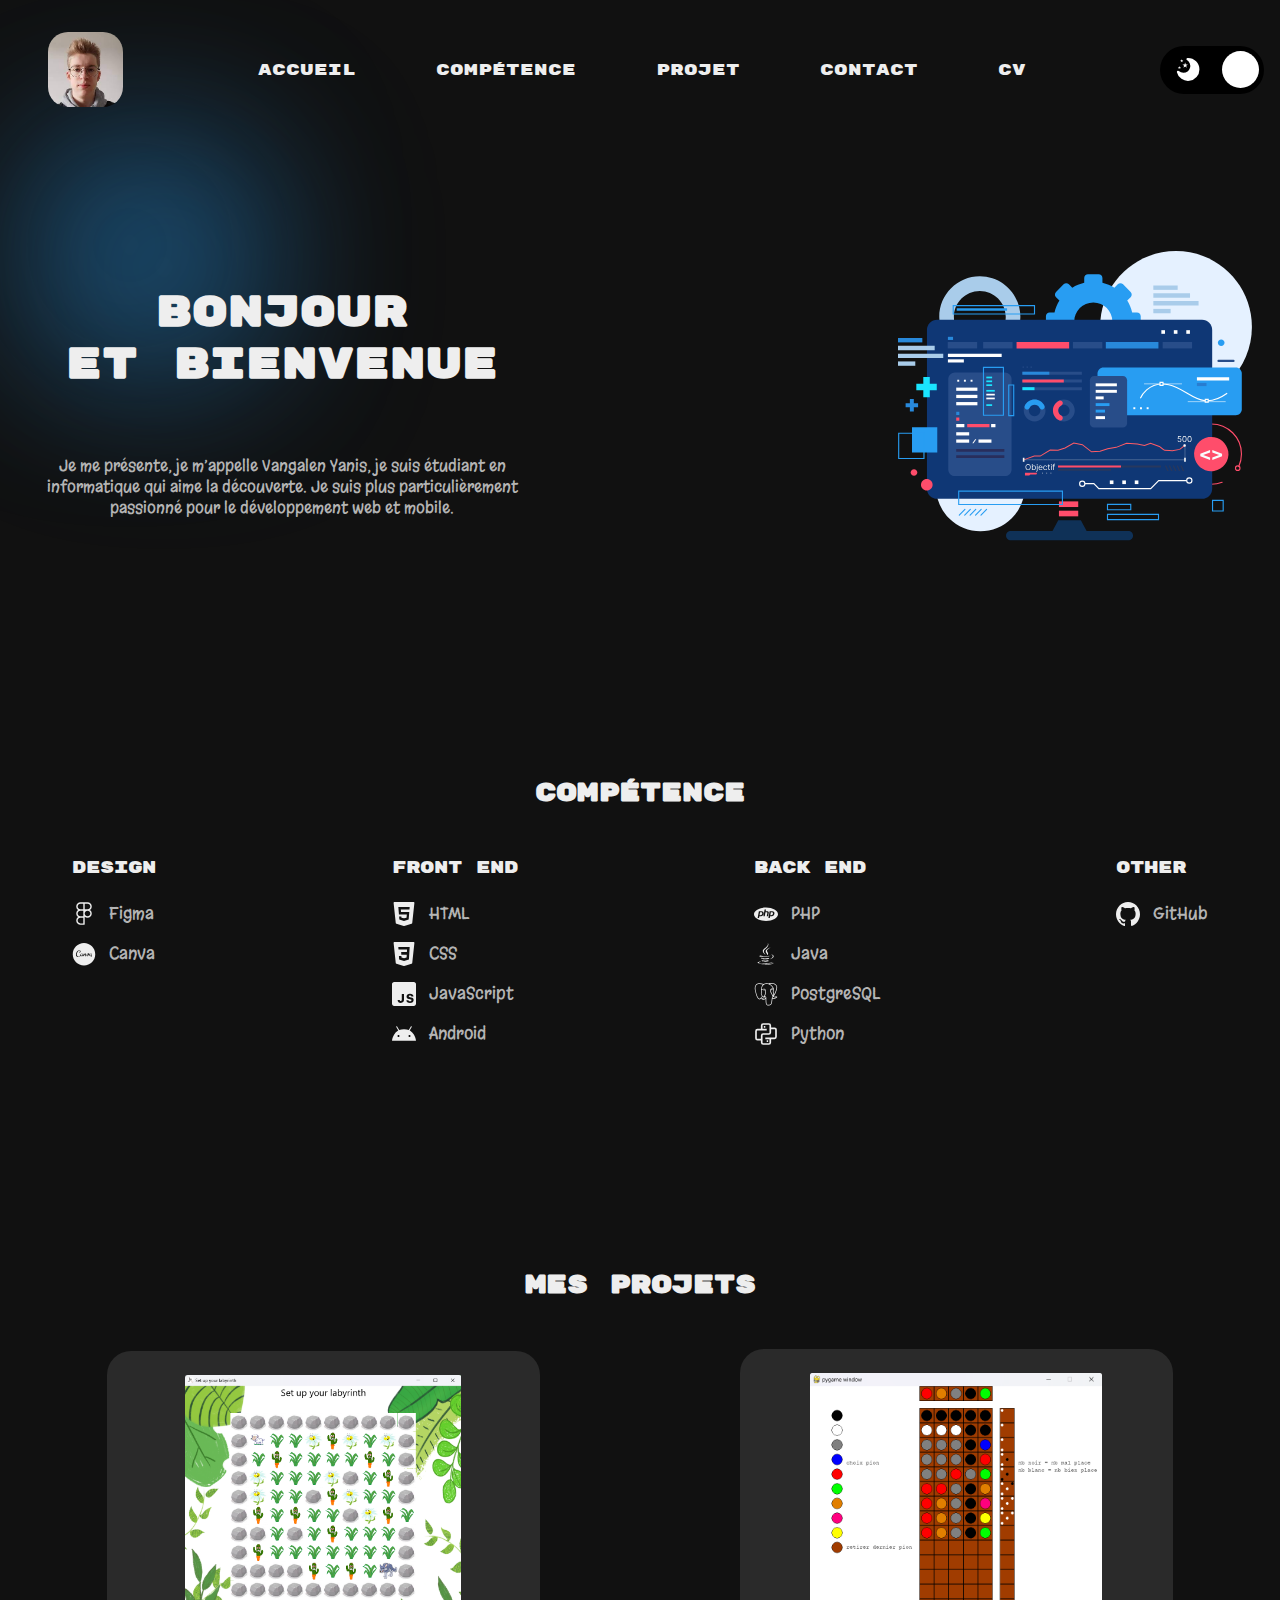
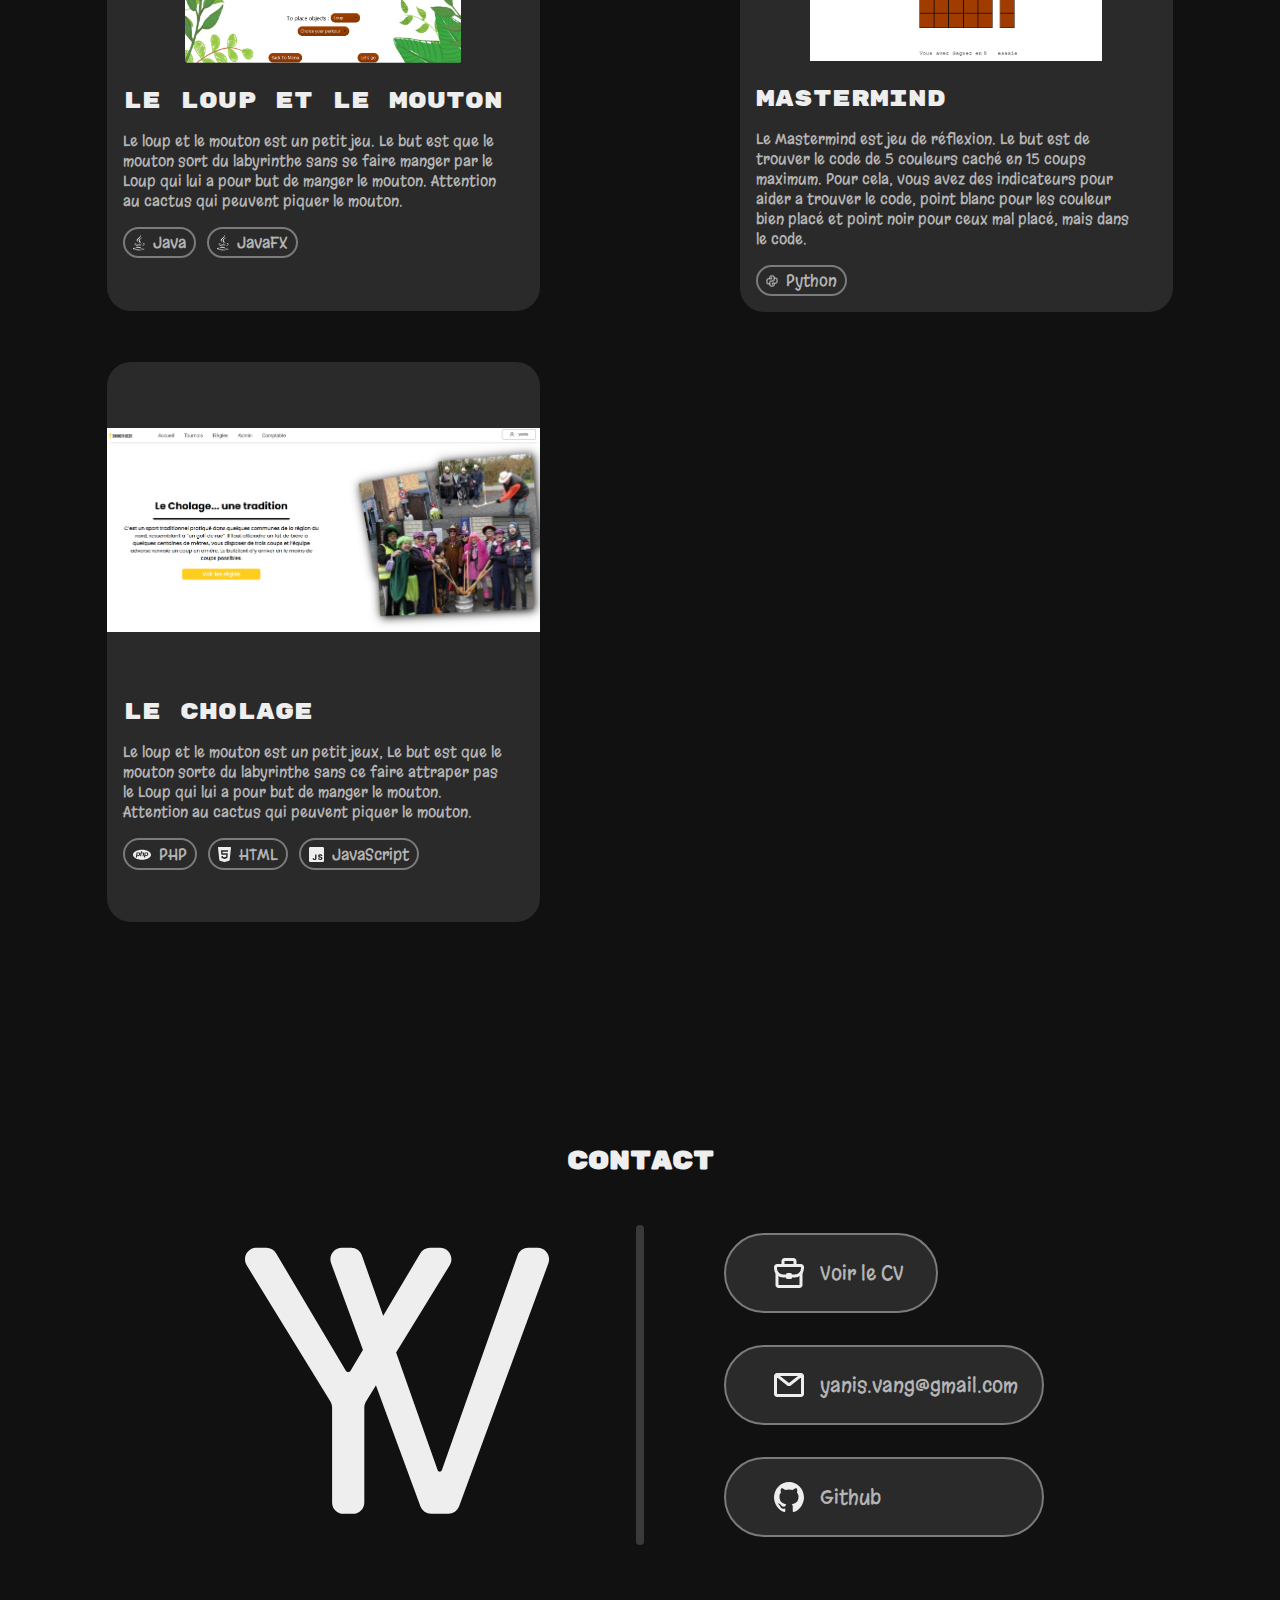
<file: index.html>
<!DOCTYPE html>
<html lang="fr">
<head>
    <meta charset="UTF-8">
    <meta name="viewport" content="width=device-width, initial-scale=1.0">
    <link rel="stylesheet" href="style.css">
    <link rel="shortcut icon" href="images/Vector.svg" type="image/x-icon">
    <title>Portfolio</title>
    <script src="script.js"></script>
</head>
<body>
<!--
    <div class="cursor" id="cursor"></div>-->
    <nav id="top">
        <div class="nav-picture">
            <div id="menu"></div>
            <a href="#">
                <img src="images/Photo.jpeg" id="imgHead">
            </a>
        </div>


        <ul class="nav-link">
            <li id="link1" class="link"><a onclick="script.scrollTo(1)" href="#">Accueil</a></li>
            <li id="link2" class="link"><a onclick="script.scrollTo(2)" href="#">Compétence</a></li>
            <li id="link3" class="link"><a onclick="script.scrollTo(3)" href="#">Projet</a></li>
            <li id="link4" class="link"><a onclick="script.scrollTo(4)" href="#">Contact</a></li>
            <li class="link"><a href="CV.html">CV</a></li>
        </ul>
        <div id="darkMode" onclick="script.changeMode()">
            <svg id="imgMoonBtnDarkMode" width="20" height="21" viewBox="0 0 20 21" fill="none" xmlns="http://www.w3.org/2000/svg">
                <path d="M19 10C19.0058 12.2053 18.2017 14.336 16.7403 15.9876C15.2789 17.6392 13.2619 18.6967 11.0723 18.9595C8.88273 19.2222 6.67285 18.6719 4.8622 17.413C3.05154 16.154 1.76614 14.2741 1.25 12.13C2.53605 13.3377 4.23583 14.0068 6 14C7.53084 14.001 9.01978 13.5001 10.2388 12.5741C11.4578 11.6481 12.3396 10.348 12.7492 8.87297C13.1588 7.39795 13.0736 5.82933 12.5066 4.40736C11.9396 2.9854 10.9221 1.7885 9.61 1H10C12.3869 1 14.6761 1.94821 16.364 3.63604C18.0518 5.32387 19 7.61305 19 10Z" fill="white" stroke="white" stroke-width="2" stroke-linecap="round" stroke-linejoin="round"/>
                <path d="M2.5 7L2.83677 8.03647H3.92658L3.04491 8.67705L3.38168 9.71353L2.5 9.07295L1.61832 9.71353L1.95509 8.67705L1.07342 8.03647H2.16323L2.5 7Z" fill="white"/>
                <path d="M4.5 1L4.83677 2.03647H5.92658L5.04491 2.67705L5.38168 3.71353L4.5 3.07295L3.61832 3.71353L3.95509 2.67705L3.07342 2.03647H4.16323L4.5 1Z" fill="white"/>
                <path d="M7.5 4L8.06129 5.72746H9.87764L8.40818 6.79508L8.96946 8.52254L7.5 7.45492L6.03054 8.52254L6.59182 6.79508L5.12236 5.72746H6.93871L7.5 4Z" fill="white"/>
            </svg>
            <div id="darkModeBtn" class="modeDark"></div>
            <svg id="imgSunBtnDarkMode" width="20" height="20" viewBox="0 0 20 20" fill="none" xmlns="http://www.w3.org/2000/svg">
                <path d="M14 10C14 10.7911 13.7654 11.5645 13.3259 12.2223C12.8864 12.8801 12.2616 13.3928 11.5307 13.6955C10.7998 13.9983 9.99556 14.0775 9.21964 13.9231C8.44371 13.7688 7.73098 13.3878 7.17157 12.8284C6.61216 12.269 6.2312 11.5563 6.07686 10.7804C5.92252 10.0044 6.00173 9.20017 6.30448 8.46927C6.60723 7.73836 7.11992 7.11365 7.77772 6.67412C8.43552 6.2346 9.20887 6 10 6C11.0609 6 12.0783 6.42143 12.8284 7.17157C13.5786 7.92172 14 8.93913 14 10ZM10 1V2V1ZM16.36 3.64L15.66 4.34L16.36 3.64ZM19 10H18H19ZM16.36 16.36L15.66 15.66L16.36 16.36ZM10 19V18V19ZM3.64 16.36L4.34 15.66L3.64 16.36ZM1 10H2H1ZM3.64 3.64L4.34 4.34L3.64 3.64Z" fill="white"/>
                <path d="M10 1V2M16.36 3.64L15.66 4.34M19 10H18M16.36 16.36L15.66 15.66M10 19V18M3.64 16.36L4.34 15.66M1 10H2M3.64 3.64L4.34 4.34M14 10C14 10.7911 13.7654 11.5645 13.3259 12.2223C12.8864 12.8801 12.2616 13.3928 11.5307 13.6955C10.7998 13.9983 9.99556 14.0775 9.21964 13.9231C8.44371 13.7688 7.73098 13.3878 7.17157 12.8284C6.61216 12.269 6.2312 11.5563 6.07686 10.7804C5.92252 10.0044 6.00173 9.20017 6.30448 8.46927C6.60723 7.73836 7.11992 7.11365 7.77772 6.67412C8.43552 6.2346 9.20887 6 10 6C11.0609 6 12.0783 6.42143 12.8284 7.17157C13.5786 7.92172 14 8.93913 14 10Z" stroke="white" stroke-width="2" stroke-linecap="round" stroke-linejoin="round"/>
            </svg>
        </div>
    </nav>
    <!--
    <div id="test1">-->
        <header id="head" class="header">
            <div class="info">
                <h1 class="titleCat">Bonjour <br> et bienvenue</h1>
                <p>Je me présente, je m’appelle Vangalen Yanis, je suis étudiant en informatique qui aime la découverte. Je suis plus particulièrement passionné pour le développement web et mobile.</p>
            </div>
            <div class="header-picture">
                <img src="images/OBJECTS.svg">
            </div>
            <div id="container" class="container">
                <div class="box" id="box1"></div>
                <div class="box" id="box2"></div>
            </div>
        </header>
    <!--
    </div>

    <div id="test2">
    -->
        <section id="competence" class="competence">
            <h1 class="competenceTitle titleCat">Compétence</h1>
            <div class="competenceInfo">
                <div class="competenceCat">
                    <p class="classTitle">design</p>
                    <div class="item">
                        <svg class="svgItemStroke" id="figma" width="11" height="17" viewBox="0 0 11 17" fill="none" xmlns="http://www.w3.org/2000/svg">
                            <path d="M8 5.67218H3M8 5.67218C8.66304 5.67218 9.29893 5.40879 9.76777 4.93995C10.2366 4.47111 10.5 3.83522 10.5 3.17218C10.5 2.50914 10.2366 1.87325 9.76777 1.40441C9.29893 0.935572 8.66304 0.67218 8 0.67218H3M8 5.67218C8.66304 5.67218 9.29893 5.93557 9.76777 6.40441C10.2366 6.87325 10.5 7.50914 10.5 8.17218C10.5 8.83522 10.2366 9.47111 9.76777 9.93995C9.29893 10.4088 8.66304 10.6722 8 10.6722C7.33696 10.6722 6.70107 10.4088 6.23223 9.93995C5.76339 9.47111 5.5 8.83522 5.5 8.17218C5.5 7.50914 5.76339 6.87325 6.23223 6.40441C6.70107 5.93557 7.33696 5.67218 8 5.67218ZM3 5.67218C2.33696 5.67218 1.70107 5.40879 1.23223 4.93995C0.763392 4.47111 0.5 3.83522 0.5 3.17218C0.5 2.50914 0.763392 1.87325 1.23223 1.40441C1.70107 0.935572 2.33696 0.67218 3 0.67218M3 5.67218H5.5M3 5.67218C2.33696 5.67218 1.70107 5.93557 1.23223 6.40441C0.763392 6.87325 0.5 7.50914 0.5 8.17218C0.5 8.83522 0.763392 9.47111 1.23223 9.93995C1.70107 10.4088 2.33696 10.6722 3 10.6722M3 0.67218H5.5V5.67218M5.5 5.67218V10.6722M3 10.6722H5.5M3 10.6722C2.33696 10.6722 1.70107 10.9356 1.23223 11.4044C0.763392 11.8733 0.5 12.5091 0.5 13.1722C0.5 13.8352 0.763392 14.4711 1.23223 14.9399C1.70107 15.4088 2.33696 15.6722 3 15.6722H5.5V10.6722" stroke="#EEEEEE" stroke-linecap="round" stroke-linejoin="round"/>
                        </svg>
                        <p>Figma</p>
                    </div>
                    <div class="item">
                        <svg class="svgItem" id="canva" width="15" height="16" viewBox="0 0 15 16" fill="none" xmlns="http://www.w3.org/2000/svg">
                            <linearGradient id="linearCanva" x1="-4.05125e-07" y1="1.1176" x2="14.9799" y2="16.1176" gradientUnits="userSpaceOnUse">
                                <stop stop-color="#00F0FF"/>
                                <stop offset="1" stop-color="#8E1EFF"/>
                            </linearGradient>
                            <path d="M7.5 0.67218C3.35813 0.67218 0 4.03031 0 8.17218C0 12.3141 3.35813 15.6722 7.5 15.6722C11.6419 15.6722 15 12.3141 15 8.17218C15 4.03031 11.6419 0.67218 7.5 0.67218ZM4.35125 5.47218C4.8225 5.47218 5.18687 5.81531 5.22937 6.22218C5.2725 6.58656 5.1225 6.90781 4.71563 7.10093C4.50125 7.20781 4.41562 7.20843 4.3725 7.14405C4.35125 7.10093 4.3725 7.05843 4.41563 7.01531C4.80125 6.69406 4.80125 6.43656 4.75812 6.07281C4.73688 5.83656 4.56563 5.68655 4.39375 5.68655C3.64375 5.68655 2.5725 7.35781 2.7225 8.57968C2.78688 9.05093 3.06562 9.60843 3.66562 9.60843C3.85812 9.60843 4.07188 9.54405 4.26562 9.45843C4.57812 9.29343 4.765 9.16468 4.95125 8.95843C4.90562 8.40531 5.39125 7.67968 6.10812 7.67968C6.43 7.67968 6.68687 7.80781 6.70812 8.04406C6.75062 8.36531 6.4725 8.4078 6.38687 8.4078C6.30125 8.4078 6.15062 8.38655 6.15062 8.30155C6.12937 8.2153 6.34375 8.25781 6.3225 8.06531C6.30062 7.93656 6.1725 7.89406 6.04375 7.89406C5.59375 7.89406 5.33687 8.51531 5.40063 8.90093C5.4225 9.07281 5.50812 9.24406 5.68 9.24406C5.80813 9.24406 6.00125 9.05031 6.06563 8.77218C6.10813 8.57968 6.28 8.45093 6.43 8.45093C6.49375 8.45093 6.53625 8.47218 6.55813 8.55781V8.64406C6.53688 8.72968 6.4725 8.98656 6.49437 9.05093C6.49437 9.09406 6.51562 9.15781 6.60063 9.15781C6.65812 9.15781 6.87313 9.04531 7.08625 8.87093C7.15938 8.50218 7.24437 8.05968 7.24437 8.0228C7.26562 7.8728 7.33 7.72281 7.63 7.72281C7.69438 7.72281 7.73688 7.74405 7.75813 7.82968V7.91593L7.67313 8.30155C7.95125 7.93718 8.35875 7.68031 8.61562 7.68031C8.72312 7.68031 8.80875 7.74406 8.80875 7.85156C8.80875 7.91593 8.80875 8.0228 8.76562 8.1303C8.68 8.36593 8.5725 8.7303 8.50812 9.05155C8.50812 9.13718 8.53 9.22281 8.6375 9.22281C8.74437 9.22281 9.06563 9.09406 9.3225 8.75156L9.32687 8.74906C9.32563 8.70656 9.3225 8.6653 9.3225 8.6228C9.3225 8.36593 9.34438 8.15156 9.3875 8.00156C9.43 7.83031 9.64438 7.68031 9.77313 7.68031C9.8375 7.68031 9.90125 7.72343 9.90125 7.78718C9.90125 7.80905 9.90125 7.85156 9.88 7.87281C9.79437 8.15156 9.73 8.40843 9.73 8.66593C9.73 8.81593 9.75125 9.02968 9.79375 9.15843C9.79375 9.17968 9.81562 9.20156 9.8375 9.20156C9.88 9.20156 10.18 8.92343 10.3938 8.55906C10.2013 8.43031 10.0938 8.21593 10.0938 7.95906C10.0938 7.50906 10.3725 7.27343 10.63 7.27343C10.8444 7.27343 11.0156 7.42343 11.0156 7.72343C11.0156 7.91593 10.9513 8.12968 10.8444 8.32343H10.9081C10.9761 8.32564 11.0438 8.31342 11.1067 8.28756C11.1696 8.26171 11.2263 8.22281 11.2731 8.17343C11.2928 8.14096 11.3221 8.11541 11.3569 8.10031C11.5662 7.83468 11.8756 7.63781 12.2381 7.63781C12.5381 7.63781 12.8156 7.76593 12.8375 8.00156C12.88 8.32343 12.6012 8.38781 12.5156 8.38781L12.5144 8.38656C12.4281 8.38656 12.2788 8.36468 12.2788 8.27906C12.2788 8.19343 12.4719 8.23656 12.45 8.04406C12.4288 7.91531 12.3 7.87218 12.1713 7.87218C11.7425 7.87218 11.465 8.42906 11.5287 8.87906C11.55 9.05093 11.6356 9.24343 11.8069 9.24343C11.9356 9.24343 12.1287 9.05093 12.2144 8.77218C12.2569 8.60093 12.4288 8.45093 12.5787 8.45093C12.6431 8.45093 12.685 8.47218 12.7069 8.55781C12.7069 8.60093 12.7069 8.68655 12.6213 8.96531C12.515 9.15781 12.5144 9.2653 12.5356 9.35093C12.5569 9.52218 12.6425 9.65093 12.7288 9.71531C12.75 9.73656 12.7712 9.77906 12.7712 9.77906C12.7712 9.82218 12.75 9.8653 12.6856 9.8653C12.6644 9.8653 12.6431 9.8653 12.6213 9.84343C12.3 9.71531 12.1713 9.50093 12.1281 9.28656C12 9.43655 11.85 9.52218 11.6781 9.52218C11.4 9.52218 11.1219 9.26531 11.0781 8.94343C11.0658 8.80644 11.0818 8.66839 11.125 8.53781C10.9981 8.61906 10.8612 8.66468 10.7356 8.66468H10.6294C10.35 9.07218 10.05 9.35093 9.83562 9.47906C9.76283 9.51781 9.68237 9.54 9.6 9.54405C9.5575 9.54405 9.49312 9.52218 9.47187 9.47906C9.4125 9.38406 9.37438 9.23406 9.35125 9.06218C9.05062 9.39155 8.63562 9.56531 8.44312 9.56531C8.22875 9.56531 8.10063 9.43655 8.07938 9.22155V8.98656C8.14313 8.51531 8.315 8.23656 8.315 8.15093C8.31441 8.13962 8.3097 8.12892 8.30175 8.12086C8.2938 8.1128 8.28317 8.10793 8.27187 8.10718C8.12187 8.10718 7.62937 8.62218 7.54313 8.96531L7.47875 9.24343C7.43625 9.43655 7.24312 9.56531 7.115 9.56531C7.05062 9.56531 7.0075 9.54343 6.98625 9.45781V9.37218L7.015 9.22656C6.74313 9.42031 6.47125 9.54405 6.34312 9.54405C6.15063 9.54405 6.04313 9.43655 6.02187 9.28656C5.89313 9.45781 5.74375 9.54405 5.55062 9.54405C5.33062 9.54405 5.11562 9.39406 5.01188 9.17343C4.85938 9.34531 4.685 9.51906 4.47937 9.65093C4.17937 9.84406 3.83687 9.99406 3.42937 9.99406C3.06562 9.99406 2.74375 9.80093 2.5725 9.62968C2.315 9.39406 2.16563 9.02968 2.14375 8.68655C2.01562 7.63656 2.65812 6.28656 3.64375 5.68655C3.88 5.55843 4.11562 5.47218 4.35125 5.47218ZM10.4575 7.52906C10.3925 7.52906 10.35 7.63656 10.35 7.74343C10.35 7.91468 10.4356 8.10781 10.5431 8.21531C10.585 8.09838 10.6066 7.97514 10.6069 7.85093C10.6069 7.63656 10.5219 7.52906 10.4575 7.52906Z" fill="url(#linearCanva)"/>
                        </svg>
                        <p>Canva</p>
                    </div>
                </div>
                <div class="competenceCat">
                    <p class="classTitle">front end</p>
                    <div class="item">
                        <svg class="svgItem" id="html" width="13" height="15" viewBox="0 0 13 15" fill="none" xmlns="http://www.w3.org/2000/svg">
                            <linearGradient id="linearHtml" x1="0%" y1="0%" x2="100%" y2="0%">
                                <stop offset="0%" style="stop-color:#FF7A00" />
                                <stop offset="100%" style="stop-color:#FFA800" />
                            </linearGradient>
                            <path d="M12.8452 0.208472C12.7296 0.0757512 12.5647 0 12.3919 0H0.608463C0.43566 0 0.270766 0.0757512 0.155159 0.208472C0.039551 0.341194 -0.0152106 0.518364 0.00365169 0.694908L1.34348 13.105C1.37026 13.3573 1.54367 13.5682 1.78097 13.6377L6.33226 14.9756C6.38703 14.9919 6.44361 15 6.49959 15C6.55557 15 6.61216 14.9919 6.66692 14.9756L11.2182 13.6377C11.4555 13.5682 11.6283 13.3573 11.6557 13.105L12.9961 0.694908C13.0156 0.518364 12.9608 0.341194 12.8452 0.208472ZM9.92523 4.6515H4.49167L4.62066 6.24291H9.79441L9.40621 10.9445L6.50203 11.8948L6.47343 11.8854L3.60149 10.9432L3.4445 9.02755H4.85127L4.91272 9.77191L6.51724 10.1356L8.09376 9.77129L8.26109 7.75981H3.33863L2.95773 3.13022H10.0518L9.92523 4.6515Z" fill="url(#linearHtml)"/>
                        </svg>
                        <p>HTML</p>
                    </div>
                    <div class="item">
                        <svg class="svgItem" id="css" width="13" height="15" viewBox="0 0 13 15" fill="none" xmlns="http://www.w3.org/2000/svg">
                            <linearGradient id="linearCss" x1="-4.02927e-07" y1="8.10693" x2="13" y2="8.10692" gradientUnits="userSpaceOnUse">
                                <stop stop-color="#0038FF"/>
                                <stop offset="1" stop-color="#00A3FF"/>
                            </linearGradient>
                            <path d="M12.8452 0.208472C12.7296 0.0757512 12.5647 0 12.3919 0H0.608463C0.43566 0 0.270766 0.0757512 0.155159 0.208472C0.039551 0.341194 -0.0152106 0.518364 0.00365169 0.694908L1.34348 13.105C1.37026 13.3573 1.54367 13.5682 1.78097 13.6377L6.33226 14.9756C6.38703 14.9919 6.44361 15 6.49959 15C6.55557 15 6.61216 14.9919 6.66692 14.9756L11.2182 13.6377C11.4555 13.5682 11.6283 13.3573 11.6557 13.105L12.9961 0.694908C13.0156 0.518364 12.9608 0.341194 12.8452 0.208472ZM9.85648 6.30676L9.5851 10.8675L6.51967 11.8986L3.45424 10.8675L3.33802 8.68635H4.8896L4.92854 9.67801L6.51967 10.2333L8.1108 9.67801L8.22701 7.89378H4.81233L4.73505 6.30739H8.3049L8.42111 4.72099H3.06604L2.94982 3.13397H10.0506L9.85648 6.30676Z" fill="url(#linearCss)"/>
                        </svg>
                        <p>CSS</p>
                    </div>
                    <div class="item">
                        <svg class="svgItem" id="js" width="15" height="15" viewBox="0 0 15 15" fill="none" xmlns="http://www.w3.org/2000/svg">
                            <path d="M13.6364 0H1.36364C0.610227 0 0 0.610227 0 1.36364V13.6364C0 14.3898 0.610227 15 1.36364 15H13.6364C14.3898 15 15 14.3898 15 13.6364V1.36364C15 0.610227 14.3898 0 13.6364 0ZM7.5 11.1682C7.5 12.3798 6.75682 13.0589 5.52273 13.0589C4.30364 13.0589 3.52705 12.3464 3.52705 11.1941H4.84773C4.85114 11.6216 5.10614 11.8916 5.50023 11.8916C5.90523 11.8916 6.12273 11.6366 6.12273 11.1566V7.49864H7.5V11.1682ZM11.237 13.0589C9.86727 13.0589 9.00545 12.4139 8.98227 11.3707H10.2955C10.3289 11.7648 10.7223 12.0157 11.293 12.0157C11.807 12.0157 12.1602 11.7682 12.1602 11.4116C12.1602 11.1116 11.9236 10.95 11.3045 10.8266L10.592 10.6841C9.60136 10.4966 9.09136 9.95659 9.09136 9.105C9.09136 8.04682 9.93955 7.35273 11.2445 7.35273C12.5127 7.35273 13.3902 8.03932 13.4127 9.04091H12.1411C12.1111 8.65841 11.747 8.39182 11.2623 8.39182C10.7789 8.39182 10.4605 8.62091 10.4605 8.98091C10.4605 9.2775 10.7005 9.45 11.2705 9.5625L11.9673 9.6975C13.037 9.90409 13.517 10.3875 13.517 11.2466C13.5177 12.3764 12.6552 13.0589 11.237 13.0589Z" fill="#EEEEEE"/>
                        </svg>
                        <p>JavaScript</p>
                    </div>
                    <div class="item">
                        <svg class="svgItem" id="android" width="17" height="11" viewBox="0 0 17 11" fill="none" xmlns="http://www.w3.org/2000/svg">
                            <path d="M17 10.2H0C0.16892 8.61916 0.705871 7.1034 1.56542 5.78099C2.22645 4.7314 3.11347 3.85212 4.15792 3.21111L4.44833 3.04367L3.0175 0.561161C2.96784 0.47714 2.95263 0.376304 2.9752 0.280771C2.99777 0.185238 3.05629 0.102806 3.13792 0.0515546C3.17827 0.0267635 3.22303 0.0104794 3.26958 0.00365178C3.31612 -0.00317583 3.36352 -0.000410269 3.40902 0.0117874C3.45451 0.023985 3.49719 0.0453704 3.53455 0.0746964C3.57192 0.104022 3.60324 0.140702 3.62667 0.182596L5.1 2.73063C6.18985 2.28304 7.35479 2.0604 8.52833 2.07542C9.68116 2.06096 10.8251 2.28374 11.8929 2.73063L13.3592 0.182596C13.3832 0.14031 13.4152 0.103436 13.4534 0.074182C13.4916 0.0449277 13.5352 0.0238941 13.5815 0.0123397C13.6278 0.000785255 13.6758 -0.00105256 13.7228 0.00693643C13.7698 0.0149254 13.8148 0.0325771 13.855 0.0588348C13.9354 0.111262 13.9925 0.194224 14.0137 0.289664C14.0349 0.385105 14.0186 0.485299 13.9683 0.568441L12.5375 3.05823L12.8917 3.26207C13.9326 3.92811 14.812 4.82944 15.4629 5.89747C16.2761 7.19842 16.8009 8.66731 17 10.2ZM11.6875 6.93852C11.6875 7.1316 11.7621 7.31677 11.895 7.4533C12.0278 7.58983 12.208 7.66653 12.3958 7.66653C12.5837 7.66653 12.7639 7.58983 12.8967 7.4533C13.0295 7.31677 13.1042 7.1316 13.1042 6.93852C13.1042 6.74544 13.0295 6.56027 12.8967 6.42374C12.7639 6.28721 12.5837 6.21051 12.3958 6.21051C12.208 6.21051 12.0278 6.28721 11.895 6.42374C11.7621 6.56027 11.6875 6.74544 11.6875 6.93852ZM3.89583 6.93852C3.89583 7.1316 3.97046 7.31677 4.1033 7.4533C4.23614 7.58983 4.41631 7.66653 4.60417 7.66653C4.79203 7.66653 4.9722 7.58983 5.10503 7.4533C5.23787 7.31677 5.3125 7.1316 5.3125 6.93852C5.3125 6.74544 5.23787 6.56027 5.10503 6.42374C4.9722 6.28721 4.79203 6.21051 4.60417 6.21051C4.41631 6.21051 4.23614 6.28721 4.1033 6.42374C3.97046 6.56027 3.89583 6.74544 3.89583 6.93852Z" fill="#EEEEEE"/>
                        </svg>
                        <p>Android</p>
                    </div>
                </div>
                <div class="competenceCat">
                    <p class="classTitle">back end</p>
                    <div class="item">
                        <svg class="svgItem" id="php" width="18" height="11" viewBox="0 0 18 11" fill="none" xmlns="http://www.w3.org/2000/svg">
                            <path d="M5.25881 4.25167H4.5495L4.16306 6.34946H4.79306C5.20875 6.34946 5.51925 6.26629 5.72456 6.09934C5.9265 5.93537 6.06431 5.65673 6.13462 5.26997C6.20438 4.89865 6.17231 4.63546 6.04406 4.481C5.91187 4.3295 5.65088 4.25167 5.25881 4.25167ZM9 0.67218C4.02806 0.67218 0 2.91256 0 5.67218C0 8.4318 4.02806 10.6722 9 10.6722C13.9719 10.6722 18 8.4318 18 5.67218C18 2.91256 13.9719 0.67218 9 0.67218ZM6.55369 6.57582C6.36019 6.77365 6.12337 6.92218 5.868 7.0113C5.616 7.09507 5.29425 7.14141 4.90444 7.14141H4.01625L3.77325 8.4722H2.73881L3.66188 3.4627H5.64806C6.246 3.4627 6.6825 3.62667 6.95756 3.95759C7.23038 4.28851 7.31531 4.7531 7.20337 5.3472C7.16287 5.58247 7.08356 5.80823 6.97556 6.01914C6.867 6.21935 6.72975 6.4059 6.55312 6.57582H6.55369ZM9.57431 7.14141L9.98156 4.92361C10.0283 4.6723 10.0108 4.50001 9.92812 4.40614C9.84937 4.31643 9.67612 4.27009 9.41287 4.27009H8.59556L8.0685 7.14141H7.04025L7.96275 2.12893H8.98819L8.74237 3.4627H9.65644C10.2341 3.4627 10.629 3.56786 10.8461 3.77817C11.0661 3.99205 11.1302 4.33485 11.0458 4.80894L10.6144 7.142L9.57431 7.14141ZM15.2691 5.3472C15.2286 5.58247 15.1521 5.80823 15.0413 6.01914C14.9355 6.21935 14.7954 6.4059 14.6222 6.57582C14.4259 6.77068 14.1919 6.92218 13.9337 7.0113C13.6817 7.09507 13.3594 7.14141 12.9701 7.14141H12.0853L11.8395 8.4722H10.8051L11.7281 3.4627H13.7143C14.3123 3.4627 14.7487 3.62667 15.0238 3.96115C15.2966 4.2891 15.381 4.7531 15.2691 5.3472ZM13.3245 4.25167H12.618L12.2316 6.34946H12.8588C13.2773 6.34946 13.5878 6.26629 13.7903 6.09934C13.995 5.93537 14.1328 5.65673 14.2037 5.26997C14.2734 4.89865 14.2414 4.63546 14.1092 4.481C13.9809 4.3295 13.7171 4.25167 13.3245 4.25167Z" fill="#EEEEEE"/>
                        </svg>
                        <p>PHP</p>
                    </div>
                    <div class="item">
                        <svg class="svgItem" id="java" width="12" height="17" viewBox="0 0 12 17" fill="none" xmlns="http://www.w3.org/2000/svg">
                            <linearGradient id="linearJava" x1="5.73126" y1="0.790222" x2="5.73126" y2="16.3092" gradientUnits="userSpaceOnUse">
                                <stop stop-color="#FF7A00"/>
                                <stop offset="0.650881" stop-color="#495199"/>
                            </linearGradient>
                            <path d="M3.69258 12.6889C3.69258 12.6889 3.09818 13.0351 4.11458 13.1512C5.34612 13.293 5.97597 13.2731 7.33183 13.0147C7.33183 13.0147 7.68779 13.2401 8.18652 13.4348C5.1441 14.7377 1.30186 13.3566 3.69209 12.6889H3.69258ZM3.32011 10.9892C3.32011 10.9892 2.65238 11.4821 3.66927 11.5856C4.98773 11.722 6.02405 11.7351 7.82231 11.3889C7.82231 11.3889 8.07046 11.6395 8.46284 11.7779C4.78523 12.8525 0.687066 11.8614 3.32011 10.9892ZM6.45382 8.10365C7.20217 8.96611 6.25618 9.74262 6.25618 9.74262C6.25618 9.74262 8.15836 8.75827 7.28569 7.52964C6.46936 6.38115 5.84194 5.81249 9.23061 3.84669C9.23061 3.84669 3.91159 5.17486 6.45334 8.10414L6.45382 8.10365ZM10.4757 13.9486C10.4757 13.9486 10.9162 14.3099 9.99255 14.5911C8.23703 15.1219 2.6854 15.2811 1.14258 14.611C0.58897 14.3706 1.6282 14.0345 1.95454 13.9661C2.29593 13.8903 2.49066 13.9059 2.49066 13.9059C1.87344 13.4707 -1.49532 14.7581 0.778848 15.1272C6.98315 16.1339 12.0866 14.6746 10.4757 13.9486ZM3.97812 9.22641C3.97812 9.22641 1.15326 9.89657 2.97629 10.1394C3.74794 10.2428 5.28348 10.2205 6.71509 10.0991C7.88301 10 9.05724 9.79021 9.05724 9.79021C9.05724 9.79021 8.64495 9.96698 8.34629 10.1724C5.47773 10.9261 -0.0632199 10.5745 1.53253 9.80333C2.88062 9.15308 3.97812 9.22641 3.97812 9.22641ZM9.04413 12.059C11.9579 10.5415 10.6098 9.08703 9.67155 9.28468C9.44088 9.32985 9.33745 9.37355 9.33745 9.37355C9.33745 9.37355 9.42097 9.23903 9.5856 9.18124C11.447 8.52614 12.8786 11.1106 8.98586 12.1353C8.98586 12.1329 9.03199 12.0945 9.04413 12.059ZM7.28618 0.67218C7.28618 0.67218 8.90039 2.2859 5.75356 4.76937C3.23221 6.76236 5.17907 7.89823 5.75356 9.19581C4.28164 7.86764 3.20162 6.69972 3.92519 5.61192C4.98967 4.01083 7.93643 3.23675 7.28618 0.67218ZM4.26367 16.164C7.06134 16.3408 11.3581 16.063 11.4625 14.7402C11.4625 14.7402 11.2649 15.2408 9.14757 15.64C6.76025 16.0902 3.8135 16.0368 2.06575 15.7488C2.06575 15.7488 2.42511 16.0445 4.26318 16.164H4.26367Z" fill="url(#linearJava)"/>
                        </svg>
                        <p>Java</p>
                    </div>
                    <div class="item">
                        <svg class="svgItem" id="postgressql" width="15" height="16" viewBox="0 0 15 16" fill="none" xmlns="http://www.w3.org/2000/svg">
                            <path d="M14.9317 9.75661C14.7656 9.57122 14.4819 9.62191 14.2626 9.66392C13.7354 9.75461 13.1618 9.85998 12.6512 9.64858C13.5631 8.26151 14.2806 6.74706 14.6819 5.14859C14.8279 4.54108 14.9407 3.91956 14.9192 3.29404C14.9033 2.94394 14.8528 2.57116 14.6307 2.28108C14.0813 1.58287 13.285 1.07405 12.4069 0.846653C11.3103 0.559902 10.134 0.64526 9.05537 0.966688C8.96612 0.984027 8.87825 0.945349 8.79107 0.934679C7.81203 0.743289 6.73266 0.818645 5.8837 1.36481C4.86453 1.01137 3.76925 0.797972 2.68435 0.907337C1.8776 0.988028 1.06738 1.34947 0.604502 2.01166C0.0191548 2.83791 -0.0604136 3.89288 0.032993 4.86117C0.22119 6.14688 0.546383 7.41259 0.960139 8.64695C1.23275 9.41651 1.53303 10.1921 2.01805 10.8643C2.26437 11.1944 2.59164 11.5271 3.03238 11.5791C3.424 11.6252 3.77825 11.3911 4.01834 11.1137C4.43348 10.6349 4.86038 10.1647 5.3032 9.70993C5.59241 9.84664 5.90653 9.92533 6.22758 9.94867C6.05391 10.1474 5.91069 10.4068 5.63393 10.4848C5.26099 10.6235 4.8244 10.6049 4.49575 10.8443C4.30617 10.975 4.29717 11.2597 4.46738 11.4098C4.77528 11.6979 5.22916 11.7599 5.63877 11.7932C6.21927 11.8359 6.806 11.6478 7.24674 11.2811C7.24398 12.1707 7.24813 13.0629 7.35191 13.9478C7.40381 14.466 7.63559 14.9822 8.04451 15.3309C8.42989 15.655 8.97926 15.7224 9.46844 15.6403C9.94862 15.5523 10.4419 15.4136 10.817 15.0975C11.2155 14.7588 11.3857 14.2473 11.4646 13.7565C11.6078 12.8769 11.7164 11.9933 11.8202 11.1097C12.8463 11.2764 14.0073 11.087 14.7739 10.3648C14.9379 10.2161 15.0936 9.95867 14.9317 9.75661ZM12.6546 1.39148C13.2704 1.61688 13.8177 2.00833 14.2287 2.50381C14.4245 2.74054 14.4494 3.05864 14.4619 3.34939C14.4709 4.04293 14.3256 4.7278 14.1408 5.39466C13.7873 6.62902 13.2504 7.81204 12.5758 8.9137C12.5093 9.0224 12.4367 9.12709 12.3564 9.22646C12.3502 9.19645 12.3377 9.1351 12.3315 9.10442C12.4152 8.89236 12.5377 8.6923 12.5854 8.4669C12.7543 7.83138 12.6117 7.17719 12.5509 6.53766C12.4872 5.93415 12.701 5.34665 12.6955 4.74447C12.7197 4.44972 12.5986 4.17097 12.481 3.90622C12.0555 2.98928 11.3788 2.17371 10.5104 1.61355C10.2987 1.4735 10.0621 1.37548 9.85106 1.23477C10.7741 1.04404 11.7642 1.06805 12.6539 1.39081L12.6546 1.39148ZM12.0921 6.539C12.1461 7.25321 12.3613 8.0201 12.0119 8.69763C11.5434 7.79937 10.938 6.94178 10.727 5.94149C10.6675 5.62339 10.6523 5.22061 10.9456 4.99921C11.3179 4.74447 11.8043 4.80182 12.2347 4.82716C12.216 5.4 12.0333 5.96216 12.0928 6.539H12.0921ZM3.71805 10.7702C3.54992 10.961 3.32298 11.1884 3.03653 11.1317C2.70165 11.0383 2.48855 10.7436 2.30173 10.4788C1.79734 9.70126 1.49359 8.823 1.21476 7.95141C0.902711 6.91978 0.639789 5.87147 0.488263 4.80582C0.412846 3.99491 0.459895 3.12532 0.890257 2.40311C1.21268 1.85628 1.81394 1.50751 2.44565 1.39348C3.45721 1.20609 4.49437 1.40482 5.4651 1.69024C5.03682 2.1437 4.70332 2.67786 4.5089 3.2627C4.2439 4.0436 4.12282 4.87451 4.18647 5.69542C4.22314 6.27359 4.20723 6.85442 4.12351 7.42793C4.01834 8.17681 4.33039 8.94704 4.90743 9.45252C4.51443 9.89532 4.09791 10.3174 3.71736 10.7709L3.71805 10.7702ZM4.60369 8.08745C4.50474 7.66333 4.63413 7.23654 4.64866 6.81174C4.68256 6.33094 4.64728 5.84946 4.63759 5.36865C5.10393 5.0779 5.64915 4.8505 6.21443 4.88184C6.5071 4.89385 6.77694 5.09324 6.84752 5.37132C7.10421 6.35628 7.18378 7.4526 6.69184 8.38554C6.52025 8.74565 6.38118 9.11842 6.26148 9.49654C5.44365 9.50454 4.74829 8.83768 4.60369 8.08745ZM7.14849 10.7242C6.6351 11.3944 5.60763 11.5225 4.86522 11.1577C5.23124 10.9943 5.65953 11.007 6.01309 10.8056C6.35489 10.6282 6.4905 10.2381 6.81016 10.0374C7.15818 9.99002 7.41211 10.4882 7.14919 10.7236L7.14849 10.7242ZM11.5517 9.94133C11.3566 10.2441 11.4251 10.6135 11.3774 10.9496C11.2653 11.8919 11.1553 12.8355 10.9962 13.7718C10.9207 14.2206 10.7229 14.6974 10.2835 14.9208C9.83307 15.1415 9.30999 15.2802 8.80352 15.2049C8.32265 15.1235 8.0196 14.6914 7.88329 14.2706C7.78366 13.9178 7.77328 13.5491 7.74491 13.1856C7.69648 12.3087 7.69579 11.4298 7.71931 10.5522C7.73938 10.2094 7.55672 9.85264 7.23913 9.68592C7.08553 9.60257 6.90564 9.59123 6.73405 9.57789C6.86897 8.93304 7.2765 8.37621 7.41626 7.73202C7.59754 6.93511 7.49721 6.10554 7.31178 5.31864C7.22114 4.92586 6.91117 4.57842 6.4988 4.48306C5.86364 4.32901 5.22294 4.56842 4.65489 4.82449C4.72684 3.9349 4.97385 3.02396 5.53914 2.30175C5.95497 1.76426 6.59982 1.40548 7.28826 1.31946C8.42436 1.18008 9.6172 1.48151 10.5201 2.16638C11.266 2.73454 11.8555 3.5041 12.1731 4.36969C11.6452 4.35169 11.0467 4.33101 10.6198 4.68445C10.2323 4.99921 10.1825 5.53604 10.2697 5.98684C10.4717 7.05915 11.1283 7.97075 11.6126 8.93504C11.7413 9.1611 11.9143 9.35849 12.079 9.56122C11.8832 9.65658 11.6645 9.74794 11.5531 9.942L11.5517 9.94133ZM12.9106 10.6996C12.5619 10.7396 12.1994 10.7516 11.8631 10.6402C11.8645 10.4568 11.8541 10.2394 12.007 10.1027C12.1281 10.0167 12.3004 9.93733 12.4401 10.0314C13.0352 10.3334 13.7271 10.1861 14.3602 10.1121C13.9734 10.4748 13.4379 10.6442 12.9106 10.6996ZM11.0826 5.13325C10.9588 5.23128 11.0923 5.37799 11.1989 5.424C11.457 5.57004 11.8105 5.36598 11.8188 5.0819C11.5857 4.9772 11.2937 4.98787 11.0826 5.13325ZM6.51471 5.58672C6.62473 5.5267 6.74097 5.36198 6.61366 5.26262C6.43238 5.12058 6.16876 5.09324 5.94805 5.15059C5.87678 5.17459 5.80206 5.22128 5.81659 5.3053C5.86779 5.59072 6.26425 5.7641 6.51402 5.58672H6.51471Z" fill="#EEEEEE"/>
                        </svg>
                        <p>PostgreSQL</p>
                    </div>
                    <div class="item">
                        <svg class="svgItemStroke" id="python" width="12" height="12" viewBox="0 0 12 12" fill="none" xmlns="http://www.w3.org/2000/svg">
                            <linearGradient id="linearPython" x1="1" y1="1" x2="11" y2="11" gradientUnits="userSpaceOnUse">
                                <stop offset="0.49603" stop-color="#284D89"/>
                                <stop offset="0.501359" stop-color="#FFA800"/>
                            </linearGradient>
                            <path d="M4.92857 2.42857H5.64286M3.85714 3.5V1.71429C3.85714 1.3198 4.17694 1 4.57143 1H7.42857C7.82307 1 8.14286 1.3198 8.14286 1.71429V5.28571C8.14286 5.6802 7.82307 6 7.42857 6H4.57143C4.17694 6 3.85714 6.3198 3.85714 6.71429V10.2857C3.85714 10.6802 4.17694 11 4.57143 11H7.42857C7.82307 11 8.14286 10.6802 8.14286 10.2857V8.5M6.35714 3.85714H1.71429C1.3198 3.85714 1 4.17694 1 4.57143V8.14286C1 8.53736 1.3198 8.85714 1.71429 8.85714H3.85714M5.64286 8.14286H10.2857C10.6802 8.14286 11 7.82307 11 7.42857V3.85714C11 3.46266 10.6802 3.14286 10.2857 3.14286H8.14286M6.35714 9.57143H7.07143" stroke="url(#linearPython)" stroke-width="0.84211"/>
                        </svg>
                        <p>Python</p>
                    </div>
                </div>
                <div class="competenceCat">
                    <p class="classTitle">other</p>
                    <div class="item">
                        <svg class="svgItem" id="github" width="15" height="15" viewBox="0 0 15 15" fill="none" xmlns="http://www.w3.org/2000/svg">
                            <path d="M7.5 0.000401754C5.53191 -0.020531 3.63639 0.777282 2.23004 2.2185C0.823695 3.65972 0.0215865 5.62642 0 7.68637C0.00758344 9.31432 0.507916 10.8979 1.42913 12.2096C2.35035 13.5213 3.64505 14.4936 5.12727 14.987C5.50227 15.0583 5.63864 14.8228 5.63864 14.6159C5.63864 14.4089 5.63864 13.9522 5.63864 13.3099C3.55227 13.7738 3.10909 12.2822 3.10909 12.2822C2.9702 11.814 2.67493 11.4138 2.27727 11.1547C1.59545 10.6837 2.33182 10.6908 2.33182 10.6908C2.56749 10.7238 2.79297 10.8122 2.99135 10.9494C3.18973 11.0866 3.35585 11.269 3.47727 11.483C3.68886 11.867 4.03605 12.1487 4.4441 12.2675C4.85215 12.3863 5.28845 12.3326 5.65909 12.1181C5.69721 11.7273 5.86629 11.3632 6.13636 11.0905C4.47273 10.8978 2.72727 10.2412 2.72727 7.29386C2.7124 6.52504 2.9838 5.7803 3.48409 5.21715C3.25625 4.55708 3.28315 3.83005 3.55909 3.1904C3.55909 3.1904 4.19318 2.98344 5.60455 3.97541C6.83311 3.63274 8.12598 3.63274 9.35455 3.97541C10.7864 2.98344 11.4 3.1904 11.4 3.1904C11.6759 3.83005 11.7028 4.55708 11.475 5.21715C11.9869 5.76998 12.273 6.50972 12.2727 7.27959C12.2727 10.2341 10.5136 10.8835 8.86364 11.0762C9.04431 11.2598 9.18387 11.483 9.27228 11.7298C9.3607 11.9766 9.39578 12.2408 9.375 12.5035V14.6087C9.375 14.6087 9.51136 15.0583 9.88636 14.9798C11.3644 14.4834 12.6547 13.5108 13.5731 12.201C14.4915 10.8911 14.9909 9.31104 15 7.68637C14.9784 5.62642 14.1763 3.65972 12.77 2.2185C11.3636 0.777282 9.46809 -0.020531 7.5 0.000401754Z" fill="#EEEEEE"/>
                        </svg>
                        <p>GitHub</p>
                    </div>
                </div>
            </div>
        </section>
    <!--
    </div>-->


    <!--
    <section id="project" class="myProjects">
        <h1 class="projectTitle">mes projets</h1>
        <div class="allCard">
            <div class="card">
                <div class="cardPhoto"></div>
                <p class="cardTitle">le loup et le mouton</p>
                <p class="cardDesc"></p>
            </div>
            <div class="card">
                <div class="cardPhoto"></div>
                <p class="cardTitle">mastermind</p>
                <p class="cardDesc"></p>
            </div>
            <div class="card">
                <div class="cardPhoto"></div>
                <p class="cardTitle">le chôlage</p>
                <p class="cardDesc"></p>
            </div>
        </div>
    </section>
    <section id="project" class="myProjects">
        <h1 class="projectTitle">mes projets</h1>
        <div class="allCard">
            <div id="card1" class="card">
                <div class="blur">
                    <p class="cardTitle">le loup et le mouton</p>

                    <p class="test">Le loup et le mouton est un petit jeux, Le but est que le mouton sorte du labyrinthe sans ce faire attraper pas le Loup qui lui a pour but de manger le mouton.Attention au cactus qui peuvent piquer le mouton.</p>

                </div>
            </div>
            <div id="card2" class="card">
                <div class="blur">
                    <p class="cardTitle">Mastermind</p>
                </div>
            </div>
            <div id="card3" class="card">
                <p class="cardTitle"></p>
                <p class="cardDesc"></p>
            </div>
        </div>
    </section>
-->
    <section id="project" class="myProjects">
        <h1 class="projectTitle titleCat">mes projets</h1>
        <div class="allCard">
            <!-- Card 1 -->
            <div class="card">
                <div id="img1" class="imgCard"></div>
                <p class="cardTitle">Le loup et le mouton</p>
                <p class="cardDesc">Le loup et le mouton est un petit jeu.
                    Le but est que le mouton sort du labyrinthe sans se faire manger par le Loup qui lui a pour but de manger le mouton.
                    Attention au cactus qui peuvent piquer le mouton.</p>
                <div class="language">
                    <div class="lang">
                        <svg id="java" width="12" height="17" viewBox="0 0 12 17" fill="none" xmlns="http://www.w3.org/2000/svg">
                            <linearGradient id="linearJava" x1="5.73126" y1="0.790222" x2="5.73126" y2="16.3092" gradientUnits="userSpaceOnUse">
                                <stop stop-color="#FF7A00"/>
                                <stop offset="0.650881" stop-color="#495199"/>
                            </linearGradient>
                            <path d="M3.69258 12.6889C3.69258 12.6889 3.09818 13.0351 4.11458 13.1512C5.34612 13.293 5.97597 13.2731 7.33183 13.0147C7.33183 13.0147 7.68779 13.2401 8.18652 13.4348C5.1441 14.7377 1.30186 13.3566 3.69209 12.6889H3.69258ZM3.32011 10.9892C3.32011 10.9892 2.65238 11.4821 3.66927 11.5856C4.98773 11.722 6.02405 11.7351 7.82231 11.3889C7.82231 11.3889 8.07046 11.6395 8.46284 11.7779C4.78523 12.8525 0.687066 11.8614 3.32011 10.9892ZM6.45382 8.10365C7.20217 8.96611 6.25618 9.74262 6.25618 9.74262C6.25618 9.74262 8.15836 8.75827 7.28569 7.52964C6.46936 6.38115 5.84194 5.81249 9.23061 3.84669C9.23061 3.84669 3.91159 5.17486 6.45334 8.10414L6.45382 8.10365ZM10.4757 13.9486C10.4757 13.9486 10.9162 14.3099 9.99255 14.5911C8.23703 15.1219 2.6854 15.2811 1.14258 14.611C0.58897 14.3706 1.6282 14.0345 1.95454 13.9661C2.29593 13.8903 2.49066 13.9059 2.49066 13.9059C1.87344 13.4707 -1.49532 14.7581 0.778848 15.1272C6.98315 16.1339 12.0866 14.6746 10.4757 13.9486ZM3.97812 9.22641C3.97812 9.22641 1.15326 9.89657 2.97629 10.1394C3.74794 10.2428 5.28348 10.2205 6.71509 10.0991C7.88301 10 9.05724 9.79021 9.05724 9.79021C9.05724 9.79021 8.64495 9.96698 8.34629 10.1724C5.47773 10.9261 -0.0632199 10.5745 1.53253 9.80333C2.88062 9.15308 3.97812 9.22641 3.97812 9.22641ZM9.04413 12.059C11.9579 10.5415 10.6098 9.08703 9.67155 9.28468C9.44088 9.32985 9.33745 9.37355 9.33745 9.37355C9.33745 9.37355 9.42097 9.23903 9.5856 9.18124C11.447 8.52614 12.8786 11.1106 8.98586 12.1353C8.98586 12.1329 9.03199 12.0945 9.04413 12.059ZM7.28618 0.67218C7.28618 0.67218 8.90039 2.2859 5.75356 4.76937C3.23221 6.76236 5.17907 7.89823 5.75356 9.19581C4.28164 7.86764 3.20162 6.69972 3.92519 5.61192C4.98967 4.01083 7.93643 3.23675 7.28618 0.67218ZM4.26367 16.164C7.06134 16.3408 11.3581 16.063 11.4625 14.7402C11.4625 14.7402 11.2649 15.2408 9.14757 15.64C6.76025 16.0902 3.8135 16.0368 2.06575 15.7488C2.06575 15.7488 2.42511 16.0445 4.26318 16.164H4.26367Z" fill="#EEEEEE"/>
                        </svg>
                        <p>Java</p>
                    </div>
                    <div class="lang">
                        <svg id="java" width="12" height="17" viewBox="0 0 12 17" fill="none" xmlns="http://www.w3.org/2000/svg">
                            <linearGradient id="linearJava" x1="5.73126" y1="0.790222" x2="5.73126" y2="16.3092" gradientUnits="userSpaceOnUse">
                                <stop stop-color="#FF7A00"/>
                                <stop offset="0.650881" stop-color="#495199"/>
                            </linearGradient>
                            <path d="M3.69258 12.6889C3.69258 12.6889 3.09818 13.0351 4.11458 13.1512C5.34612 13.293 5.97597 13.2731 7.33183 13.0147C7.33183 13.0147 7.68779 13.2401 8.18652 13.4348C5.1441 14.7377 1.30186 13.3566 3.69209 12.6889H3.69258ZM3.32011 10.9892C3.32011 10.9892 2.65238 11.4821 3.66927 11.5856C4.98773 11.722 6.02405 11.7351 7.82231 11.3889C7.82231 11.3889 8.07046 11.6395 8.46284 11.7779C4.78523 12.8525 0.687066 11.8614 3.32011 10.9892ZM6.45382 8.10365C7.20217 8.96611 6.25618 9.74262 6.25618 9.74262C6.25618 9.74262 8.15836 8.75827 7.28569 7.52964C6.46936 6.38115 5.84194 5.81249 9.23061 3.84669C9.23061 3.84669 3.91159 5.17486 6.45334 8.10414L6.45382 8.10365ZM10.4757 13.9486C10.4757 13.9486 10.9162 14.3099 9.99255 14.5911C8.23703 15.1219 2.6854 15.2811 1.14258 14.611C0.58897 14.3706 1.6282 14.0345 1.95454 13.9661C2.29593 13.8903 2.49066 13.9059 2.49066 13.9059C1.87344 13.4707 -1.49532 14.7581 0.778848 15.1272C6.98315 16.1339 12.0866 14.6746 10.4757 13.9486ZM3.97812 9.22641C3.97812 9.22641 1.15326 9.89657 2.97629 10.1394C3.74794 10.2428 5.28348 10.2205 6.71509 10.0991C7.88301 10 9.05724 9.79021 9.05724 9.79021C9.05724 9.79021 8.64495 9.96698 8.34629 10.1724C5.47773 10.9261 -0.0632199 10.5745 1.53253 9.80333C2.88062 9.15308 3.97812 9.22641 3.97812 9.22641ZM9.04413 12.059C11.9579 10.5415 10.6098 9.08703 9.67155 9.28468C9.44088 9.32985 9.33745 9.37355 9.33745 9.37355C9.33745 9.37355 9.42097 9.23903 9.5856 9.18124C11.447 8.52614 12.8786 11.1106 8.98586 12.1353C8.98586 12.1329 9.03199 12.0945 9.04413 12.059ZM7.28618 0.67218C7.28618 0.67218 8.90039 2.2859 5.75356 4.76937C3.23221 6.76236 5.17907 7.89823 5.75356 9.19581C4.28164 7.86764 3.20162 6.69972 3.92519 5.61192C4.98967 4.01083 7.93643 3.23675 7.28618 0.67218ZM4.26367 16.164C7.06134 16.3408 11.3581 16.063 11.4625 14.7402C11.4625 14.7402 11.2649 15.2408 9.14757 15.64C6.76025 16.0902 3.8135 16.0368 2.06575 15.7488C2.06575 15.7488 2.42511 16.0445 4.26318 16.164H4.26367Z" fill="#EEEEEE"/>
                        </svg>
                        <p>JavaFX</p>
                    </div>
                </div>
            </div>
            <!-- Card 2 -->
            <div class="card">
                <div id="img2" class="imgCard"></div>
                <p class="cardTitle">Mastermind</p>
                <p class="cardDesc">Le Mastermind est jeu de réflexion.

                    Le but est de trouver le code de 5 couleurs caché en 15 coups maximum.
                    Pour cela, vous avez des indicateurs pour aider a trouver le code, point blanc pour les couleur bien placé et point noir
                    pour ceux mal placé, mais dans le code.</p>
                <div class="language">
                    <div class="lang">
                        <svg id="python" width="12" height="12" viewBox="0 0 12 12" fill="none" xmlns="http://www.w3.org/2000/svg">
                            <linearGradient id="linearPython" x1="1" y1="1" x2="11" y2="11" gradientUnits="userSpaceOnUse">
                                <stop offset="0.49603" stop-color="#284D89"/>
                                <stop offset="0.501359" stop-color="#FFA800"/>
                            </linearGradient>
                            <path d="M4.92857 2.42857H5.64286M3.85714 3.5V1.71429C3.85714 1.3198 4.17694 1 4.57143 1H7.42857C7.82307 1 8.14286 1.3198 8.14286 1.71429V5.28571C8.14286 5.6802 7.82307 6 7.42857 6H4.57143C4.17694 6 3.85714 6.3198 3.85714 6.71429V10.2857C3.85714 10.6802 4.17694 11 4.57143 11H7.42857C7.82307 11 8.14286 10.6802 8.14286 10.2857V8.5M6.35714 3.85714H1.71429C1.3198 3.85714 1 4.17694 1 4.57143V8.14286C1 8.53736 1.3198 8.85714 1.71429 8.85714H3.85714M5.64286 8.14286H10.2857C10.6802 8.14286 11 7.82307 11 7.42857V3.85714C11 3.46266 10.6802 3.14286 10.2857 3.14286H8.14286M6.35714 9.57143H7.07143" stroke="#EEEEEE" stroke-width="0.84211"/>
                        </svg>
                        <p>Python</p>
                    </div>
                </div>
            </div>
            <!-- Card 3 -->
            <div class="card">
                <div id="img3" class="imgCard"></div>
                <p class="cardTitle">Le cholage</p>
                <p class="cardDesc">Le loup et le mouton est un petit jeux,
                    Le but est que le mouton sorte du labyrinthe sans ce faire attraper pas le Loup qui lui a pour but de manger le mouton.
                    Attention au cactus qui peuvent piquer le mouton.</p>
                <div class="language">
                    <div class="lang">
                        <svg id="php" width="18" height="11" viewBox="0 0 18 11" fill="none" xmlns="http://www.w3.org/2000/svg">
                            <path d="M5.25881 4.25167H4.5495L4.16306 6.34946H4.79306C5.20875 6.34946 5.51925 6.26629 5.72456 6.09934C5.9265 5.93537 6.06431 5.65673 6.13462 5.26997C6.20438 4.89865 6.17231 4.63546 6.04406 4.481C5.91187 4.3295 5.65088 4.25167 5.25881 4.25167ZM9 0.67218C4.02806 0.67218 0 2.91256 0 5.67218C0 8.4318 4.02806 10.6722 9 10.6722C13.9719 10.6722 18 8.4318 18 5.67218C18 2.91256 13.9719 0.67218 9 0.67218ZM6.55369 6.57582C6.36019 6.77365 6.12337 6.92218 5.868 7.0113C5.616 7.09507 5.29425 7.14141 4.90444 7.14141H4.01625L3.77325 8.4722H2.73881L3.66188 3.4627H5.64806C6.246 3.4627 6.6825 3.62667 6.95756 3.95759C7.23038 4.28851 7.31531 4.7531 7.20337 5.3472C7.16287 5.58247 7.08356 5.80823 6.97556 6.01914C6.867 6.21935 6.72975 6.4059 6.55312 6.57582H6.55369ZM9.57431 7.14141L9.98156 4.92361C10.0283 4.6723 10.0108 4.50001 9.92812 4.40614C9.84937 4.31643 9.67612 4.27009 9.41287 4.27009H8.59556L8.0685 7.14141H7.04025L7.96275 2.12893H8.98819L8.74237 3.4627H9.65644C10.2341 3.4627 10.629 3.56786 10.8461 3.77817C11.0661 3.99205 11.1302 4.33485 11.0458 4.80894L10.6144 7.142L9.57431 7.14141ZM15.2691 5.3472C15.2286 5.58247 15.1521 5.80823 15.0413 6.01914C14.9355 6.21935 14.7954 6.4059 14.6222 6.57582C14.4259 6.77068 14.1919 6.92218 13.9337 7.0113C13.6817 7.09507 13.3594 7.14141 12.9701 7.14141H12.0853L11.8395 8.4722H10.8051L11.7281 3.4627H13.7143C14.3123 3.4627 14.7487 3.62667 15.0238 3.96115C15.2966 4.2891 15.381 4.7531 15.2691 5.3472ZM13.3245 4.25167H12.618L12.2316 6.34946H12.8588C13.2773 6.34946 13.5878 6.26629 13.7903 6.09934C13.995 5.93537 14.1328 5.65673 14.2037 5.26997C14.2734 4.89865 14.2414 4.63546 14.1092 4.481C13.9809 4.3295 13.7171 4.25167 13.3245 4.25167Z" fill="#EEEEEE"/>
                        </svg>
                        <p>PHP</p>
                    </div>
                    <div class="lang">
                        <svg id="html" width="13" height="15" viewBox="0 0 13 15" fill="none" xmlns="http://www.w3.org/2000/svg">
                            <linearGradient id="linearHtml" x1="0%" y1="0%" x2="100%" y2="0%">
                                <stop offset="0%" style="stop-color:#FF7A00" />
                                <stop offset="100%" style="stop-color:#FFA800" />
                            </linearGradient>
                            <path d="M12.8452 0.208472C12.7296 0.0757512 12.5647 0 12.3919 0H0.608463C0.43566 0 0.270766 0.0757512 0.155159 0.208472C0.039551 0.341194 -0.0152106 0.518364 0.00365169 0.694908L1.34348 13.105C1.37026 13.3573 1.54367 13.5682 1.78097 13.6377L6.33226 14.9756C6.38703 14.9919 6.44361 15 6.49959 15C6.55557 15 6.61216 14.9919 6.66692 14.9756L11.2182 13.6377C11.4555 13.5682 11.6283 13.3573 11.6557 13.105L12.9961 0.694908C13.0156 0.518364 12.9608 0.341194 12.8452 0.208472ZM9.92523 4.6515H4.49167L4.62066 6.24291H9.79441L9.40621 10.9445L6.50203 11.8948L6.47343 11.8854L3.60149 10.9432L3.4445 9.02755H4.85127L4.91272 9.77191L6.51724 10.1356L8.09376 9.77129L8.26109 7.75981H3.33863L2.95773 3.13022H10.0518L9.92523 4.6515Z" fill="#EEEEEE"/>
                        </svg>
                        <p>HTML</p>
                    </div>
                    <div class="lang">
                        <svg id="js" width="15" height="15" viewBox="0 0 15 15" fill="none" xmlns="http://www.w3.org/2000/svg">
                            <path d="M13.6364 0H1.36364C0.610227 0 0 0.610227 0 1.36364V13.6364C0 14.3898 0.610227 15 1.36364 15H13.6364C14.3898 15 15 14.3898 15 13.6364V1.36364C15 0.610227 14.3898 0 13.6364 0ZM7.5 11.1682C7.5 12.3798 6.75682 13.0589 5.52273 13.0589C4.30364 13.0589 3.52705 12.3464 3.52705 11.1941H4.84773C4.85114 11.6216 5.10614 11.8916 5.50023 11.8916C5.90523 11.8916 6.12273 11.6366 6.12273 11.1566V7.49864H7.5V11.1682ZM11.237 13.0589C9.86727 13.0589 9.00545 12.4139 8.98227 11.3707H10.2955C10.3289 11.7648 10.7223 12.0157 11.293 12.0157C11.807 12.0157 12.1602 11.7682 12.1602 11.4116C12.1602 11.1116 11.9236 10.95 11.3045 10.8266L10.592 10.6841C9.60136 10.4966 9.09136 9.95659 9.09136 9.105C9.09136 8.04682 9.93955 7.35273 11.2445 7.35273C12.5127 7.35273 13.3902 8.03932 13.4127 9.04091H12.1411C12.1111 8.65841 11.747 8.39182 11.2623 8.39182C10.7789 8.39182 10.4605 8.62091 10.4605 8.98091C10.4605 9.2775 10.7005 9.45 11.2705 9.5625L11.9673 9.6975C13.037 9.90409 13.517 10.3875 13.517 11.2466C13.5177 12.3764 12.6552 13.0589 11.237 13.0589Z" fill="#EEEEEE"/>
                        </svg>
                        <p>JavaScript</p>
                    </div>
                </div>
            </div>
        </div>
    </section>

    <section id="contact" class="contact">
        <h1 class="contactTitle titleCat">Contact</h1>
        <div class="allContact">
            <div class="logo">
                <svg width="28" height="24" viewBox="0 0 28 24" fill="none" xmlns="http://www.w3.org/2000/svg">
                    <path d="M10.075 0C10.499 0 10.877 0.267479 11.018 0.667409L17.6464 19.4623C17.6736 19.5394 17.7464 19.5909 17.8281 19.5909V19.5909C17.9098 19.5909 17.9827 19.5394 18.0098 19.4623L24.6382 0.667409C24.7792 0.267479 25.1572 0 25.5813 0H26.3957C27.0909 0 27.574 0.692002 27.3344 1.34469L19.5233 22.6174C19.3787 23.0111 19.0039 23.2727 18.5846 23.2727H17.0717C16.6523 23.2727 16.2775 23.0111 16.133 22.6174L8.32188 1.34468C8.08222 0.692002 8.5653 0 9.2606 0H10.075Z" fill="white"/>
                    <path d="M0.936446 1.52362C0.526935 0.857337 1.00632 0 1.7884 0H2.65823C3.01103 0 3.33773 0.185905 3.51793 0.489212L9.61217 10.7464C9.65535 10.8191 9.73364 10.8636 9.81818 10.8636V10.8636C9.90273 10.8636 9.98101 10.8191 10.0242 10.7464L16.1184 0.489212C16.2986 0.185905 16.6253 0 16.9781 0H17.848C18.63 0 19.1094 0.857338 18.6999 1.52362L11.3753 13.4409C11.2785 13.5984 11.2273 13.7797 11.2273 13.9646V22.2727C11.2273 22.825 10.7796 23.2727 10.2273 23.2727H9.40909C8.85681 23.2727 8.40909 22.825 8.40909 22.2727V13.9646C8.40909 13.7797 8.35784 13.5984 8.26104 13.4409L0.936446 1.52362Z" fill="white"/>
                </svg>
            </div>
            <div class="separator"></div>
            <div class="contactLink">
                <div class="cv">
                    <a class="linkContact" href="CV.html">
                        <svg id="cv" width="20" height="20" viewBox="0 0 20 20" fill="none" xmlns="http://www.w3.org/2000/svg">
                            <path d="M18 10V18C18 18.2652 17.8946 18.5196 17.7071 18.7071C17.5196 18.8946 17.2652 19 17 19H3C2.73478 19 2.48043 18.8946 2.29289 18.7071C2.10536 18.5196 2 18.2652 2 18V10" stroke="white" stroke-width="2" stroke-linecap="round" stroke-linejoin="round"/>
                            <path d="M7 1H13C13.2652 1 13.5196 1.10536 13.7071 1.29289C13.8946 1.48043 14 1.73478 14 2V5H6V2C6 1.73478 6.10536 1.48043 6.29289 1.29289C6.48043 1.10536 6.73478 1 7 1Z" stroke="white" stroke-width="2" stroke-linecap="round" stroke-linejoin="round"/>
                            <path d="M11 12H13.88C15.2379 12 16.5402 11.4606 17.5004 10.5004C18.4606 9.5402 19 8.23791 19 6.88V6C19 5.73478 18.8946 5.48043 18.7071 5.29289C18.5196 5.10536 18.2652 5 18 5H2C1.73478 5 1.48043 5.10536 1.29289 5.29289C1.10536 5.48043 1 5.73478 1 6V6.88C1 8.23791 1.53943 9.5402 2.49961 10.5004C3.4598 11.4606 4.76209 12 6.12 12H9" stroke="white" stroke-width="2" stroke-linecap="round" stroke-linejoin="round"/>
                            <path d="M11 11H9V13H11V11Z" stroke="white" stroke-width="2" stroke-linecap="round" stroke-linejoin="round"/>
                        </svg>
                        <p>Voir le CV</p>
                    </a>
                    <!--
                    <a class="linkContactCVDowload" href="CV_Stage.pdf" title="Pdf">
                        <svg id="cvDown" width="16" height="20" viewBox="0 0 16 20" fill="none" xmlns="http://www.w3.org/2000/svg">
                            <path d="M4 10L8 14L12 10" stroke="white" stroke-width="2" stroke-linecap="round" stroke-linejoin="round"/>
                            <path d="M8 1V14M1 19H15" stroke="white" stroke-width="2" stroke-linecap="round" stroke-linejoin="round"/>
                        </svg>
                    </a>-->
                </div>
                <a class="linkContact" href="mailto:yanis.vang@gmail.com">
                    <svg id="mail" width="20" height="16" viewBox="0 0 20 16" fill="none" xmlns="http://www.w3.org/2000/svg">
                        <path d="M1.68 1.45L9.38 7.51C9.55655 7.64951 9.77499 7.7254 10 7.7254C10.225 7.7254 10.4435 7.64951 10.62 7.51L18.32 1.45M18 15H2C1.73478 15 1.48043 14.8946 1.29289 14.7071C1.10536 14.5196 1 14.2652 1 14V2C1 1.73478 1.10536 1.48043 1.29289 1.29289C1.48043 1.10536 1.73478 1 2 1H18C18.2652 1 18.5196 1.10536 18.7071 1.29289C18.8946 1.48043 19 1.73478 19 2V14C19 14.2652 18.8946 14.5196 18.7071 14.7071C18.5196 14.8946 18.2652 15 18 15Z" stroke="white" stroke-width="2" stroke-linecap="round" stroke-linejoin="round"/>
                    </svg>
                    <p>yanis.vang@gmail.com</p>
                </a>
                <a class="linkContact" href="https://github.com/YanisVanga">
                    <svg id="githubCon" width="15" height="15" viewBox="0 0 15 15" fill="none" xmlns="http://www.w3.org/2000/svg">
                        <path d="M7.5 0.000401754C5.53191 -0.020531 3.63639 0.777282 2.23004 2.2185C0.823695 3.65972 0.0215865 5.62642 0 7.68637C0.00758344 9.31432 0.507916 10.8979 1.42913 12.2096C2.35035 13.5213 3.64505 14.4936 5.12727 14.987C5.50227 15.0583 5.63864 14.8228 5.63864 14.6159C5.63864 14.4089 5.63864 13.9522 5.63864 13.3099C3.55227 13.7738 3.10909 12.2822 3.10909 12.2822C2.9702 11.814 2.67493 11.4138 2.27727 11.1547C1.59545 10.6837 2.33182 10.6908 2.33182 10.6908C2.56749 10.7238 2.79297 10.8122 2.99135 10.9494C3.18973 11.0866 3.35585 11.269 3.47727 11.483C3.68886 11.867 4.03605 12.1487 4.4441 12.2675C4.85215 12.3863 5.28845 12.3326 5.65909 12.1181C5.69721 11.7273 5.86629 11.3632 6.13636 11.0905C4.47273 10.8978 2.72727 10.2412 2.72727 7.29386C2.7124 6.52504 2.9838 5.7803 3.48409 5.21715C3.25625 4.55708 3.28315 3.83005 3.55909 3.1904C3.55909 3.1904 4.19318 2.98344 5.60455 3.97541C6.83311 3.63274 8.12598 3.63274 9.35455 3.97541C10.7864 2.98344 11.4 3.1904 11.4 3.1904C11.6759 3.83005 11.7028 4.55708 11.475 5.21715C11.9869 5.76998 12.273 6.50972 12.2727 7.27959C12.2727 10.2341 10.5136 10.8835 8.86364 11.0762C9.04431 11.2598 9.18387 11.483 9.27228 11.7298C9.3607 11.9766 9.39578 12.2408 9.375 12.5035V14.6087C9.375 14.6087 9.51136 15.0583 9.88636 14.9798C11.3644 14.4834 12.6547 13.5108 13.5731 12.201C14.4915 10.8911 14.9909 9.31104 15 7.68637C14.9784 5.62642 14.1763 3.65972 12.77 2.2185C11.3636 0.777282 9.46809 -0.020531 7.5 0.000401754Z" fill="#EEEEEE"/>
                    </svg>
                    <p>Github</p>
                </a>
            </div>
        </div>
    </section>

    <script>let script = new Script()</script>
</body>
</html>
</file>
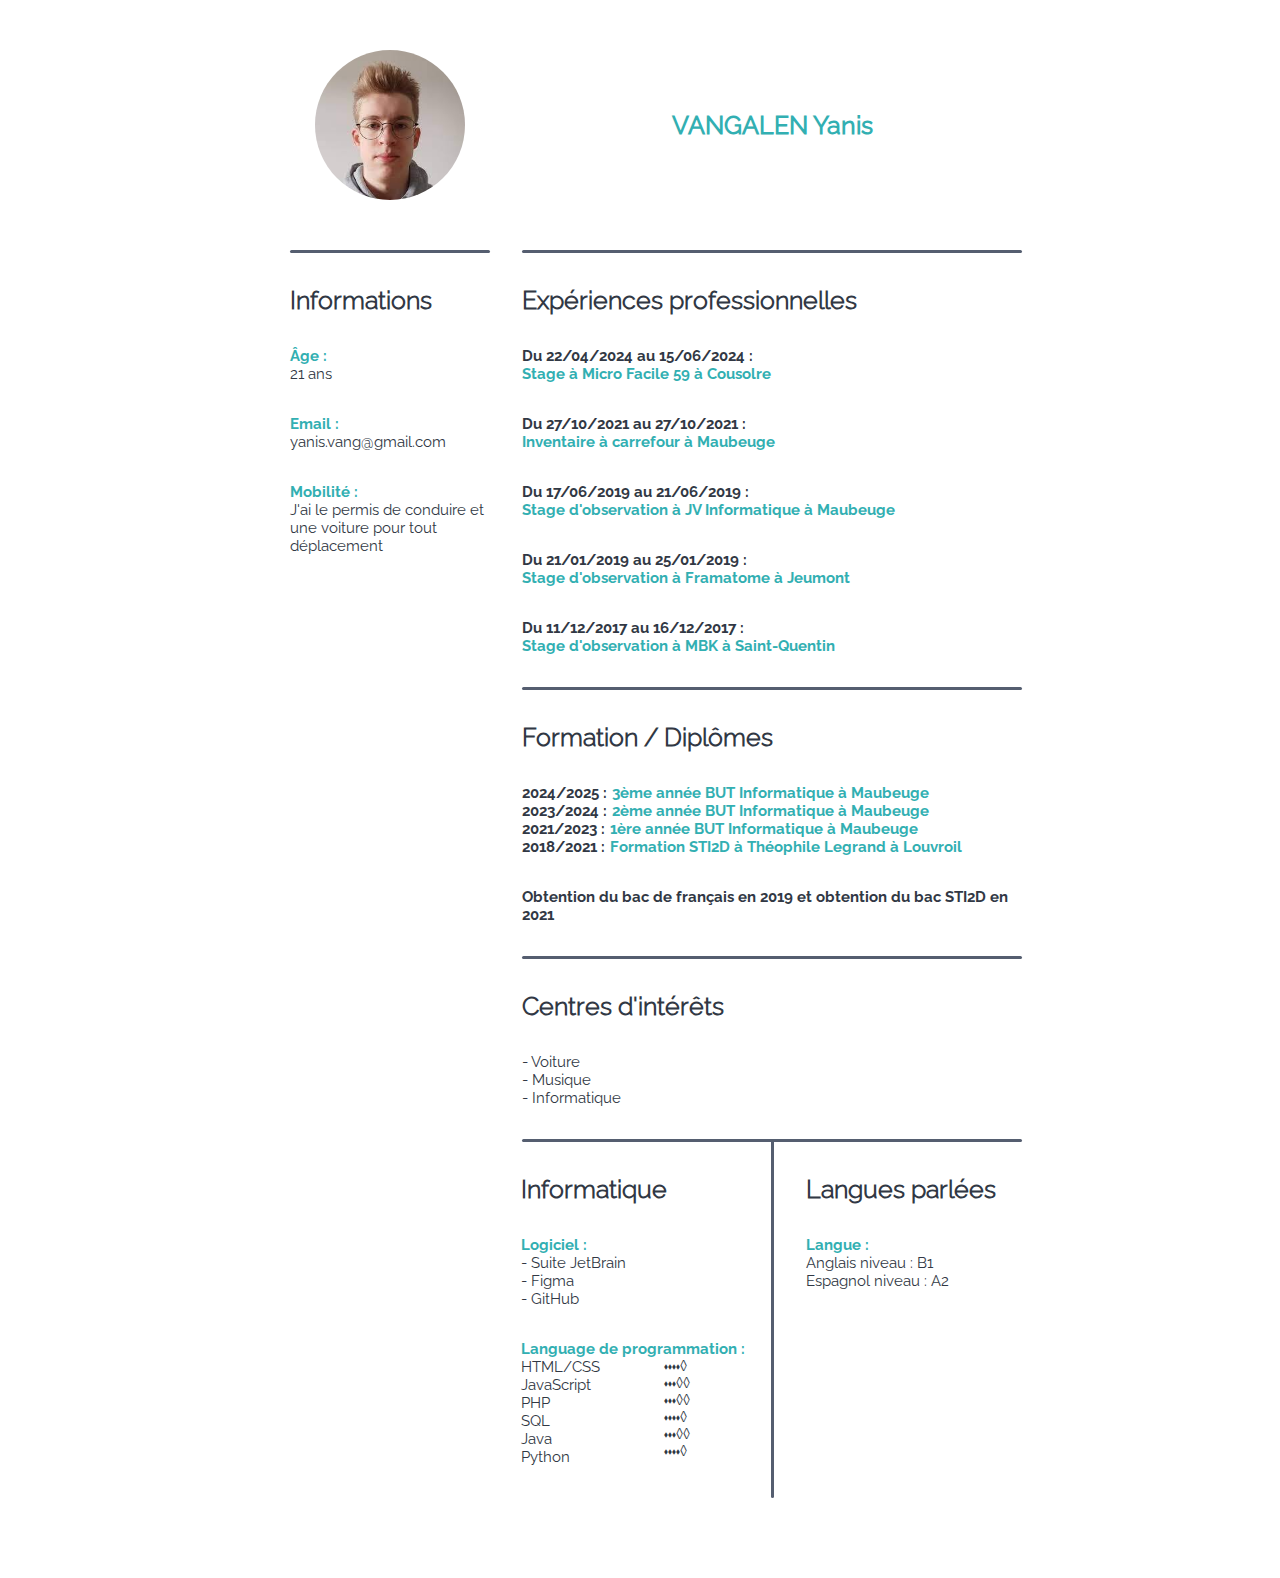
<file: CV.html>
<!DOCTYPE html>
<html lang="fr">
<head>
    <meta charset="UTF-8">
    <meta name="viewport" content="width=device-width, initial-scale=1.0">
    <link rel="shortcut icon" href="images/Vector.svg" type="image/x-icon">
    <title>Portfolio</title>
    <script src="script.js"></script>
    <link rel="stylesheet" href="CV.css">
</head>
<body>
    <div class="main">
        <div class="coteG">
            <div class="imgH">
                <img class="imgHead" src="images/Photo.jpeg" alt="">
            </div>
            <div class="separator"></div>
            <div class="information">
                <h1 class="textBlack textTitle fontTitle">Informations</h1>
                <div>
                    <p class="textBlue textCat">Âge :</p>
                    <p class="textBlack text">21 ans</p>
                </div>
                <div>
                    <p class="textBlue textCat">Email :</p>
                    <p class="textBlack text">yanis.vang@gmail.com</p>
                </div>
                <div>
                    <p class="textBlue textCat">Mobilité :</p>
                    <p class="textBlack text">J'ai le permis de conduire et une voiture pour tout déplacement</p>
                </div>
            </div>
        </div>
        <div class="coteD">
            <div class="infoH">
                <div id="name">
                    <h1 class="textBlue textTitle">VANGALEN Yanis</h1>
                </div>
            </div>
            <div class="separator"></div>
            <div class="experience">
                <h1 class="textBlack textTitle fontTitle">Expériences professionnelles</h1>
                <div>
                    <p class="textBlack textCat">Du 22/04/2024 au 15/06/2024 :</p>
                    <p class="textBlue textCat">Stage à Micro Facile 59 à Cousolre</p>
                </div>
                <div>
                    <p class="textBlack textCat">Du 27/10/2021 au 27/10/2021 :</p>
                    <p class="textBlue textCat">Inventaire à carrefour à Maubeuge</p>
                </div>
                <div>
                    <p class="textBlack textCat">Du 17/06/2019 au 21/06/2019 :</p>
                    <p class="textBlue textCat">Stage d'observation à JV Informatique à Maubeuge</p>
                </div>
                <div>
                    <p class="textBlack textCat">Du 21/01/2019 au 25/01/2019 :</p>
                    <p class="textBlue textCat">Stage d'observation à Framatome à Jeumont</p>
                </div>
                <div>
                    <p class="textBlack textCat">Du 11/12/2017 au 16/12/2017 :</p>
                    <p class="textBlue textCat">Stage d'observation à MBK à Saint-Quentin</p>
                </div>
            </div>
            <div class="separator"></div>
            <div class="formation">
                <h1 class="textBlack textTitle fontTitle">Formation / Diplômes</h1>
                <div>
                    <div class="flex">
                        <p class="textBlack textCat nowrap">2024/2025 : </p>
                        <p class="textBlue textCat"> 3ème année BUT Informatique à Maubeuge</p>
                    </div>
                    <div class="flex">
                        <p class="textBlack textCat nowrap">2023/2024 : </p>
                        <p class="textBlue textCat"> 2ème année BUT Informatique à Maubeuge</p>
                    </div>
                    <div class="flex">
                        <p class="textBlack textCat nowrap">2021/2023 : </p>
                        <p class="textBlue textCat"> 1ère année BUT Informatique à Maubeuge</p>
                    </div>
                    <div class="flex">
                        <p class="textBlack textCat nowrap">2018/2021 : </p>
                        <p class="textBlue textCat"> Formation STI2D à Théophile Legrand à Louvroil</p>
                    </div>
                </div>
                <div>
                    <p class="textBlack textCat">Obtention du bac de français en 2019 et obtention du bac STI2D en 2021</p>
                </div>
            </div>
            <div class="separator"></div>
            <div class="centre_interet">
                <h1 class="textBlack textTitle fontTitle">Centres d'intérêts</h1>
                <div>
                    <p class="textBlack text"> - Voiture</p>
                    <p class="textBlack text"> - Musique</p>
                    <p class="textBlack text"> - Informatique</p>
                </div>
            </div>
            <div class="separator"></div>
            <div class="infoLanguage">
                <div class="info">
                    <h1 class="textBlack textTitle fontTitle">Informatique</h1>
                    <div>
                        <p class="textBlue textCat">Logiciel :</p>
                        <p class="textBlack text"> - Suite JetBrain</p>
                        <p class="textBlack text"> - Figma</p>
                        <p class="textBlack text"> - GitHub</p>
                    </div>
                    <div>
                        <p class="textBlue textCat">Language de programmation :</p>
                        <div class="lang">
                            <div>
                                <p class="textBlack text">HTML/CSS</p>
                                <p class="textBlack text">JavaScript</p>
                                <p class="textBlack text">PHP</p>
                                <p class="textBlack text">SQL</p>
                                <p class="textBlack text">Java</p>
                                <p class="textBlack text">Python</p>
                            </div>
                            <div class="div2">
                                <p class="textBlack text">⬪⬪⬪⬪◊</p>
                                <p class="textBlack text">⬪⬪⬪◊◊</p>
                                <p class="textBlack text">⬪⬪⬪◊◊</p>
                                <p class="textBlack text">⬪⬪⬪⬪◊</p>
                                <p class="textBlack text">⬪⬪⬪◊◊</p>
                                <p class="textBlack text">⬪⬪⬪⬪◊</p>
                            </div>
                        </div>

                    </div>
                </div>
                <div class="separatorVertical"></div>
                <div class="language">
                    <h1 class="textBlack textTitle fontTitle">Langues parlées</h1>
                    <div>
                        <p class="textBlue textCat">Langue :</p>
                        <p class="textBlack text">Anglais niveau : B1</p>
                        <p class="textBlack text">Espagnol niveau : A2</p>
                    </div>
                </div>
            </div>
        </div>
    </div>
</body>
</html>
</file>
<file: style.css>
@import url('https://fonts.googleapis.com/css?family=Rubik Mono One');
@font-face {
    font-family: Margarine-Regular;
    src: url("font/Margarine-Regular.ttf");
}

/*
Init
*/

:root{
    --background: #111111;
    --textcolor: #B4B4B4;
    --textTitle: #EEEEEE;
    --buttonBackground: #000000;
    --colorOver: #0090FF;
    --backgroudCard: #2A2A2A;
    --flou: #289DF2;
    --border: #606060;
    --borderLang: #7B7B7B;
    --separator: #3A3A3A;

    --figma: #EEEEEE;
    --canva: #EEEEEE;
    --html: #EEEEEE;
    --css: #EEEEEE;
    --js: #EEEEEE;
    --android: #EEEEEE;
    --php: #EEEEEE;
    --java: #EEEEEE;
    --postrgessql: #EEEEEE;
    --python: #EEEEEE;
    --github: #EEEEEE;

    /*

    --fondlight1: ;
    --fondlight2: ;*/

    --logoContact: #EEEEEE;
}

.colorh1{
    background: linear-gradient(92.29deg, #287DD1 0%, #1AE5FF 100%);
    -webkit-background-clip: text;
    -webkit-text-fill-color: transparent;
    background-clip: text;
    text-fill-color: transparent;
}

/*
#test1{
    background-color: var(--fondlight1);
    border-radius: 0 0 50% 50% / 0 0 5em 5em;
}

#test2{
    z-index: -1;
    background-color: var(--fondlight2);
    height: 34.5em;
    position: relative;
    bottom: 5em;
}
*/


*{
    padding: 0;
    margin: 0;
    outline: none;
    border: none;
    box-sizing: border-box;
}

#imgHead{
    width: 100%;
    display: flex;
    border-radius: 20px;
}

a{
    text-decoration: none;
}

body{
    background-color: var(--background);
}

/*
Header
*/

nav{
    max-width: 1400px;
    margin: auto;
    padding: 2rem 1rem;
    display: flex;
    align-items: center;
    justify-content: space-between;
    gap: 2rem;
}

.nav-picture img{
    max-width: 75px;
}

.nav-picture{
    display: flex;
    gap: 2em;
}

#menu{
    text-align: center;
    align-items: center;
    justify-content: center;
}

.nav-link{
    list-style: none;
    display: flex;
    align-items: center;
    gap: 5rem;
}

.link a{
    position: relative;
    padding-bottom: 0.75rem;
    color: var(--textTitle);
    font-family: 'Rubik Mono One', sans-serif;
}

.link a::after{
    content: "";
    position: absolute;
    height: 2px;
    width: 0;
    bottom: 0;
    left: 0;
    background-color: var(--colorOver);
    transition: all 0.3s ease;
}

.link a:hover::after{
    width: 100%;
}

#darkMode{
    position: relative;
    background-color: var(--buttonBackground);
    width: 6.5rem;
    height: 3rem;
    border-radius: 1.5rem;
    display: flex;
    align-items: center;
}

#darkModeBtn{
    background-color: #FFFFFF;
    width: 2.3rem;
    height: 2.3rem;
    border-radius: 1.5rem;
    margin-left: 0.4rem;
    z-index: 1;
    transition: transform .3s ease;
}

#imgMoonBtnDarkMode{
    width: 1.5rem;
    height: 1.5rem;
    position: absolute;
    margin-left: 1rem;
}

#imgSunBtnDarkMode{
    width: 1.5rem;
    height: 1.5rem;
    position: absolute;
    margin-left: 4rem;
}

.modeDark{
    transform: translateX(3.5rem);
}

/*
Head
*/
.header{
    max-width: 1300px;
    margin: auto;
    padding: 7rem 2rem;
    display: flex;
    justify-content: space-between;
}

header{
    position: relative;
    padding-top: 2rem;
    display: grid;
    grid-template-columns: repeat(2,1fr);
    align-items: center;
    gap: 2rem;
}

.info{
    display: flex;
    flex-direction: column;
    gap: 4rem;
    width: 500px;
    text-align: center;
}

.info h1{
    color: var(--textTitle);
    font-family: 'Rubik Mono One', sans-serif;
    font-size: 42px;
}

.info p{
    color: var(--textcolor);
    font-family: 'Margarine-Regular', sans-serif;
    font-size: 16px;
}

.header-picture{
    min-width: 350px;
    max-width: 300px;
}

.container {
    position: absolute;
    width: 1250px;
    height: 500px;
    z-index: -1;
}

.box {
    position: absolute;
    width: 8em;
    height: 8em;
    border-radius: 10em;
    background-color: var(--flou);
    transition: transform .3s ease;
    filter: blur(100px);
}

/*
Compétence
*/

.competence{
    max-width: 1200px;
    margin: auto;
    padding: 7rem 2rem;
    display: flex;
    flex-direction: column;
    gap: 3rem;
}

.competenceTitle{
    text-align: center;
    font-family: 'Rubik Mono One', sans-serif;
    color: var(--textTitle);
    font-size: 25px;
}

.competenceInfo{
    display: flex;
    justify-content: space-between;
}

.competenceCat{
    display: flex;
    flex-direction: column;
    gap: 1rem;
}

.classTitle{
    font-size: 17px;
    font-family: 'Rubik Mono One', sans-serif;
    color: var(--textTitle);
    margin-bottom: 0.5rem;
}

.item{
    display: flex;
    gap: 0.8rem;
}

.item p{
    font-size: 17px;
    font-family: 'Margarine-Regular', sans-serif;
    color: var(--textcolor);
}

.item img{
    min-width: 18px;
    min-height: 18px;
}

.item svg{
    min-width: 24px;
    min-height: 24px;
}

.item:hover{
    transform: scale(1.1);
    filter: drop-shadow(1px 1px 2px var(--flou));
}

/*
SVG Color
*/
#figma path{
    stroke: var(--figma);
}

#canva path{
    fill: var(--canva);
}

#html path{
    fill: var(--html);
}

#css path{
    fill: var(--css);
}

#js path{
    fill: var(--js);
}

#android path{
    fill: var(--android);
}

#php path{
    fill: var(--php);
}

#java path{
    fill: var(--java);
}

#postgressql path{
    fill: var(--postrgessql);
}

#python path{
    stroke: var(--python);
}

#github path{
    fill: var(--github);
}

/*
Projet
*/

.myProjects{
    max-width: 1400px;
    margin: auto;
    padding: 7rem 2rem;
    display: flex;
    flex-direction: column;
    gap: 3rem;
}

.projectTitle{
    text-align: center;
    font-family: 'Rubik Mono One', sans-serif;
    color: var(--textTitle);
    font-size: 25px;
}

/*
.allCard{
    display: grid;
    grid-template-columns: repeat(3,1fr);
    gap: 5rem;
}

.card{
    background-color: var(--backgroudCard);
    width: 18rem;
    height: 22rem;
    border-radius: 20px;
}

.cardPhoto{
    background-color: var(--backgroudPhoto);
    width: 16rem;
    height: 10rem;
    margin: 1rem auto auto;
    border-radius: 10px;
}

.cardTitle{
    font-family: 'Rubik Mono One', sans-serif;
    color: var(--textTitle);
    text-align: center;
    margin-top: 0.8rem;
}

.allCard{
    display: grid;
    grid-template-columns: repeat(3,1fr);
    gap: 5rem;
}

.card{
    background-color: var(--backgroudCard);
    width: 20rem;
    height: 16rem;
    border-radius: 20px;
    border: 1px solid var(--border);
    overflow: hidden;
    transition: transform .3s;
}

.blur{
    display: flex;
    flex-direction: column;
    align-items: center;
    justify-content: center;
    background: transparent;
    backdrop-filter: blur(10px);
    position: relative;
    height: 2rem;
    width: 20rem;
    margin-top: 14rem;
    border-bottom-left-radius: 20px;
    border-bottom-right-radius: 20px;
    border-bottom: 1px solid var(--border);
    z-index: 2;
}

.cardTitle{
    font-family: 'Rubik Mono One', sans-serif;
    color: var(--background);
}

#card1{
    background: url("images/Le_loup_et_mouton.png");
    background-size: cover;
}

#card2{
    background: url("images/mastermind.png");
    background-size: cover;
}*/

.allCard{
    display: grid;
    justify-content: center;
    grid-template-columns: repeat(3,1fr);
    gap: 50px;
    /*
    display: flex;
    align-items: center;
    justify-content: center;
    gap: 50px;*/
}

.card{
    background-color: var(--backgroudCard);
    border-radius: 1.5rem;
    min-height: 35rem;
    min-width: calc(1300px /3);
    max-width: calc(1300px /3);
    transition: transform .3s ease;
    margin: auto;
}

.cardTitle{
    font-family: 'Rubik Mono One', sans-serif;
    color: var(--textTitle);
    margin-left: 1rem;
    margin-top: 1.5rem;
    font-size: 22px;
}

.cardDesc{
    font-family: 'Margarine-Regular', sans-serif;
    color: var(--textcolor);
    margin-left: 1rem;
    margin-top: 1rem;
    padding-right: 1rem;
    font-size: 15px;
    max-width: 25rem;
}

.language{
    display: flex;
    gap: 0.7rem;
    margin-left: 1rem;
    margin-top: 1rem;
    margin-bottom: 1rem;
}

.lang{
    border: 2px solid var(--borderLang);
    border-radius: 2rem;
    color: var(--textcolor);
    font-family: 'Margarine-Regular', sans-serif;
    display: flex;
    align-items: center;
    gap: 0.5rem;
    padding: 0.2rem 0.5rem;
}

.imgCard{
    height: 18rem;
    margin-top: 1.5rem;
}

#img1{
    background: url("images/Le_loup_et_mouton.png") no-repeat center;
    background-size: contain;
}

#img2{
    background: url("images/mastermind.png") no-repeat center;
    background-size: contain;
}

#img3{
    background: url("images/cholage.png") no-repeat center;
    background-size: contain;
}

.card:hover{
    transform: scale(1.03);
    filter: drop-shadow(0px 0px 10px var(--flou));
}

/*
Contact
*/

.contact{
    max-width: 1400px;
    margin: auto;
    padding: 7rem 2rem;
    display: flex;
    flex-direction: column;
    gap: 3rem;
    align-items: center;
}

.contactTitle{
    text-align: center;
    font-family: 'Rubik Mono One', sans-serif;
    color: var(--textTitle);
    font-size: 25px;
}

.allContact{
    display: flex;
    gap: 5rem;
}

.logo{
    width: 20rem;
    height: 20rem;
    background-size: contain;
}

.logo svg{
    width: 100%;
    height: 100%;
}

.separator{
    width: 0.5rem;
    height: 20rem;
    background-color: var(--separator);
    border-radius: 2rem;
}

.contactLink{
    width: 20rem;
    height: 20rem;
    display: flex;
    flex-direction: column;
    justify-content: center;
    gap: 2rem;
}

.linkContact,.linkContactCVDowload{
    display: flex;
    align-items: center;
    gap: 1rem;
    padding: 1rem;
    border-radius: 5rem;
    height: 5rem;
    background-color: var(--backgroudCard);
    border: 2px solid var(--borderLang);
}

.linkContact{
    padding: 2rem;
    display: flex;
    align-items: center;
}

.linkContact svg{
    margin-left: 1rem;
    min-width: 30px;
    min-height: 30px;
}

.linkContact p{
    font-family: 'Margarine-Regular', sans-serif;
    font-size: 20px;
    color: var(--textcolor);
}

.cv{
    display: flex;
    gap: 1rem;
}

.linkContactCVDowload{
    width: 5rem;
    display: flex;
    justify-content: center;
    align-items: center;
}

.linkContactCVDowload svg{
    min-width: 30px;
    min-height: 30px;
}

.linkContact:hover,.linkContactCVDowload:hover{
    transform: scale(1.03);
    filter: drop-shadow(0px 0px 6px var(--flou));
}

.logo svg path,#githubCon path{
    fill: var(--logoContact);
}

#cv path,#cvDown path,#mail path{
    stroke: var(--logoContact);
}

/*
.cursor{
    position: fixed;
    border-radius: 50%;
    transform: translateX(-50%) translateY(-50%);
    pointer-events: none;
    left: -100px;
    top: 50%;
    background-color: var(--colorOver);
    z-index: -1;
    border: none;
    height: 60px;
    width: 60px;
    transition: all 3ms ease-out;
    filter: blur(50px);
}*/

@media (max-width: 1400px) {
    .container{
        width: 750px;
    }
    .allCard{
        grid-template-columns: repeat(2,2fr);
    }
}

@media (max-width: 1100px) {
    .container{
        width: 650px;
    }
    .allCard{
        grid-template-columns: repeat(1,3fr);
    }
    #menu{
        display: block;
        margin-left: 6px;
        width: 45px;
    }
    #menu:before{
        content: "\2630";
        font-size: 3em;
        color: var(--textTitle);
    }
    .active #menu:before{
        content: "\2715";
        font-size: 3em;
        color: var(--textTitle);
    }
    #top ul{
        z-index: 1000;
        position: fixed;
        left: -100%;
        top: 130px;
        flex-direction: column;
        background: var(--background);
        width: 15em;
        border-radius: 0 20px 20px 0;
        border-width: 0.5px 0.5px 0.5px 0;
        border-style: solid;
        border-color:var(--border);
        transition: .3s;
    }
    #top ul li{
        margin: 1em 0 1em 0;
        vertical-align: middle;
    }
    #top.active ul{
        left: -31px;
    }
    .nav-link{
        gap: 0;
    }
}

@media (max-width: 850px) {
    .container{
        width: 400px;
        height: 550px;
    }
    .header{
        flex-direction: column;
        padding: 3em 0 0 0;
    }
    .myProjects{
        padding: 0;
    }
    .box{
        width: 5em;
        height: 5em;
    }
    .allContact{
        gap: 5rem;
    }
    .logo{
        width: 10rem;
        height: 10rem;
    }
    .separator{
        height: 10rem;
    }
    .contactLink{
        width: 10rem;
        height: 10rem;
        gap: 1rem;
    }
    .linkContact,.linkContactCVDowload{
        gap: 0.5rem;
        padding: 0.5rem;
        height: 2.5rem;
    }
    .linkContact{
        padding: 1rem;
    }
    .linkContact svg{
        margin-left: 0.5rem;
        min-width: 20px;
        min-height: 20px;
    }
    .linkContact p{
        font-size: 10px;
    }
    .cv{
        gap: 0.5rem;
    }
    .linkContactCVDowload{
        width: 2.5rem;
    }
    .linkContactCVDowload svg{
        min-width: 20px;
        min-height: 20px;
    }
}

@media (max-width: 600px) {
    .container{
        width: 300px;
    }
    .competenceInfo{
        display: grid;
        justify-content: center;
        gap: 3em;
        grid-template-columns: repeat(2,2fr);
    }
    .competenceCat{
        width: 9em;
        margin: 0 auto;
    }
}

@media (max-width: 550px) {
    #menu:before{
        font-size: 2em;
    }
    .active #menu:before{
        font-size: 2em;
    }
    #darkMode{
        width: 4rem;
        height: 2rem;
    }
    #darkModeBtn{
        width: 1.5rem;
        height: 1.5rem;
        margin-left: 0.25rem;
    }
    #imgMoonBtnDarkMode{
        width: 1rem;
        height: 1rem;
        margin-left: 0.5rem;
    }
    #imgSunBtnDarkMode{
        width: 1rem;
        height: 1rem;
        margin-left: 2.5rem;
    }
    .modeDark{
        transform: translateX(2rem);
    }
    .nav-picture img{
        max-width: 50px;
    }
    #imgHead{
        border-radius: 15px;
    }
    .card{
        border-radius: 1.5rem;
        min-height: 25rem;
        min-width: 320px;
        max-width: 320px;
    }
    .info{
        width: 300px;
    }
    .info h1{
        font-size: 25px;
    }
    .info p{
        font-size: 10px;
    }
    .header-picture img{
        min-width: 250px;
        max-width: 200px;
    }
    .header-picture{
        display: flex;
        justify-content: center;
    }




    .allContact{
        gap: 2rem;
    }
    .logo{
        width: 6rem;
        height: 6rem;
    }
    .separator{
        height: 6rem;
        width: 0.2em;
    }
    .contactLink{
        width: 6rem;
        height: 6rem;
        gap: 0.5rem;
    }
    .linkContact,.linkContactCVDowload{
        gap: 0.25rem;
        padding: 0.75rem;
        height: 1.25rem;
    }
    .linkContact{
        padding: 0.75rem;
    }
    .linkContact img{
        margin-left: 0.25rem;
        width: 0.82rem;
    }
    .linkContact p{
        font-size: 5px;
    }
    .cv{
        gap: 0.25rem;
    }
    .linkContactCVDowload{
        width: 1.25rem;
    }
    .linkContactCVDowload img{
        width: 0.75rem;
    }
}
</file>
<file: CV.css>
@font-face {
    font-family: Raleway-Regular;
    src: url("font/Raleway-Regular.ttf");
}

@font-face {
    font-family: Raleway-Italic;
    src: url("font/Raleway-LightItalic.ttf");
}

@font-face {
    font-family: Raleway-Light;
    src: url("font/Raleway-Light.ttf");
}

@font-face {
    font-family: Raleway-Bold;
    src: url("font/Raleway-Bold.ttf");
}

:root{
    --textBlue: #32AFB2;
    --textBlack: #313844;
    --separators: #555E70;
    --losangeDes: #A6A6A6;
}

*{
    padding: 0;
    margin: 0;
    outline: none;
    border: none;
    box-sizing: border-box;
}

.main{
    max-width: 1400px;
    display: flex;
    margin: auto;
    gap: 2rem;
}

.coteG{
    position: absolute;
    width: 400px;
    display: flex;
    align-items: center;
    justify-content: center;
    flex-direction: column;
}

.coteD{
    margin-left: calc(400px + 2rem);
    width: 1000px;
    display: flex;
    align-items: center;
    justify-content: center;
    flex-direction: column;
}

.imgH{
    height: 250px;
    display: flex;
    align-items: center;
    justify-content: center;
}

.imgHead{
    width: 200px;
    border-radius: 150px;
}

.infoH{
    height: 250px;
}

#name{
    height: 100%;
    display: flex;
    flex-direction: column;
    align-items: center;
    justify-content: center;
}

#info{
    margin-top: 2rem;
    text-align: center;
    color: var(--textBlack);
    font-family: 'Raleway-Regular', sans-serif;
}

.textBlue{
    color: var(--textBlue);
    font-family: 'Raleway-Regular', sans-serif;
}

.textBlack{
    color: var(--textBlack);
}

.textBlue{
    color: var(--textBlue);
}

.textTitle{
    font-size: 35px;
}

.textCat{
    font-size: 20px;
    font-family: Raleway-Bold, sans-serif;
}

.text{
    font-size: 20px;
    font-family: Raleway-Regular, sans-serif;
}

.fontTitle{
    font-family: 'Raleway-Light', sans-serif;
}

.separator{
    background-color: var(--separators);
    height: 3px;
    width: 100%;
    border-radius: 50px;
}

.information, .experience, .formation, .centre_interet{
    width: 100%;
    display: flex;
    flex-direction: column;
    gap: 2rem;
    margin-top: 2rem;
    margin-bottom: 2rem;
}

.flex{
    display: flex;
    gap: 5px;
}

.infoLanguage{
    display: flex;
    justify-content: space-between;
    margin-bottom: 5em;
}

.info,.language{
    width: 475px;
    margin-left: 2em;
    margin-top: 2rem;
    margin-bottom: 2rem;
    display: flex;
    flex-direction: column;
    gap: 2rem;
}

.separatorVertical{
    background-color: var(--separators);
    height: 100%;
    width: 3px;
    border-radius: 0 0 50px 50px;
}

.lang{
    display: flex;
    gap: 8em;
}

.div2 p{
    font-size: 115%;
}

.nowrap{
    white-space: nowrap;
}

@media (max-width: 1400px) {
    .main{
        width: 700px;
    }
    .imgHead{
        width: 150px;
    }
    .coteG{
        width: 200px;
    }
    .coteD{
        margin-left: calc(200px + 2rem);
        width: 500px;
    }
    .info,.language{
        width: 250px;
    }
    .lang{
        gap: 4em;
    }
    .textTitle{
        font-size: 25px;
    }
    .textCat,.text{
        font-size: 15px;
    }
    .div2 p{
        font-size: 85%;
    }
}

@media (max-width: 700px) {
    .main{
        width: 350px;
        gap: 1em;
    }
    .imgHead{
        width: 75px;
    }
    .coteG{
        width: 100px;
    }
    .coteD{
        margin-left: calc(100px + 2rem);
        width: 250px;
    }
    .info,.language{
        width: 125px;
    }
    .lang{
        gap: 1em;
    }
    .textTitle{
        font-size: 15px;
    }
    .textCat,.text{
        font-size: 10px;
    }
    .div2 p{
        font-size: 50%;
    }
    .info,.language{
        margin-left: 0.5em;
        gap: 1em;
        margin-top: 1em;
    }
    .information, .experience, .formation{
        gap: 1em;
        margin-top: 1em;
        margin-bottom: 1em;
    }
    .infoH,.imgH{
        height: 125px;
    }
}
</file>
